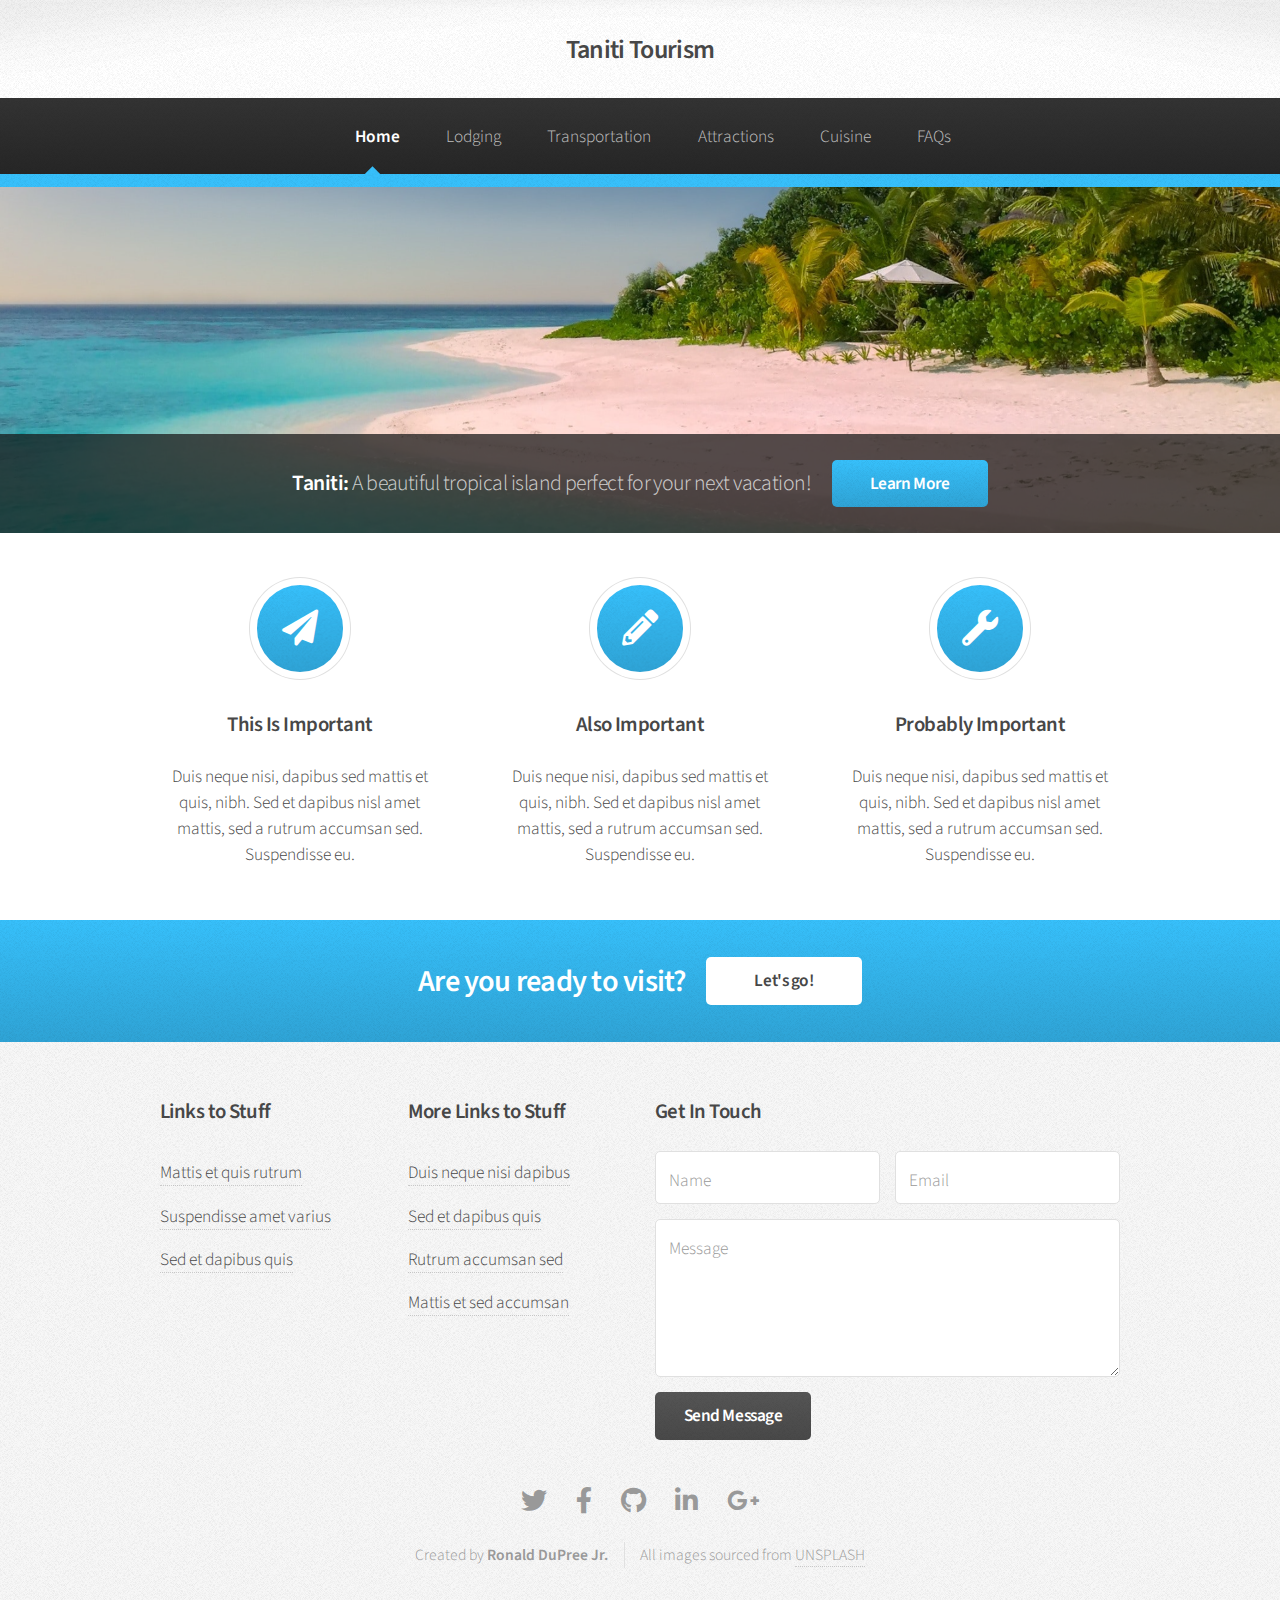
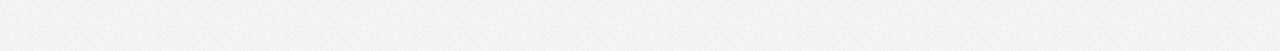
<file: index.html>
<!DOCTYPE HTML>
<html>
	<head>
		<title>Taniti Tourism</title>
		<meta charset="utf-8" />
		<meta name="viewport" content="width=device-width, initial-scale=1, user-scalable=no" />
		<link rel="stylesheet" href="assets/css/main.css" />
	</head>
	<body class="is-preload">
		<div id="page-wrapper">


				<div id="header">


						<h1><a href="index.html" id="logo">Taniti Tourism</a></h1>


						<nav id="nav">
							<ul>
								<li class="current"><a href="index.html">Home</a></li>
								<li><a href="lodging.html">Lodging</a></li>
								<li><a href="transportation.html">Transportation</a></li>
								<li><a href="attractions.html">Attractions</a></li>
								<li><a href="cuisine.html">Cuisine</a></li>
								<li><a href="faq.html">FAQs</a></li>
							</ul>
						</nav>

				</div>


				<section id="banner">
					<header>
						<h2>Taniti: <em>A beautiful tropical island perfect for your next vacation!</em></h2>
						<a href="#" class="button">Learn More</a>
					</header>
				</section>


				<section class="wrapper style1">
					<div class="container">
						<div class="row gtr-200">
							<section class="col-4 col-12-narrower">
								<div class="box highlight">
									<i class="icon solid major fa-paper-plane"></i>
									<h3>This Is Important</h3>
									<p>Duis neque nisi, dapibus sed mattis et quis, nibh. Sed et dapibus nisl amet mattis, sed a rutrum accumsan sed. Suspendisse eu.</p>
								</div>
							</section>
							<section class="col-4 col-12-narrower">
								<div class="box highlight">
									<i class="icon solid major fa-pencil-alt"></i>
									<h3>Also Important</h3>
									<p>Duis neque nisi, dapibus sed mattis et quis, nibh. Sed et dapibus nisl amet mattis, sed a rutrum accumsan sed. Suspendisse eu.</p>
								</div>
							</section>
							<section class="col-4 col-12-narrower">
								<div class="box highlight">
									<i class="icon solid major fa-wrench"></i>
									<h3>Probably Important</h3>
									<p>Duis neque nisi, dapibus sed mattis et quis, nibh. Sed et dapibus nisl amet mattis, sed a rutrum accumsan sed. Suspendisse eu.</p>
								</div>
							</section>
						</div>
					</div>
				</section>

			<!-- Gigantic Heading -->
				<!-- <section class="wrapper style2">
					<div class="container">
						<header class="major">
							<h2>Exclusive Discounts</h2>
							<p>Sign up for the newsletter below!</p>
						</header>
					</div>
				</section> -->

			


				<section id="cta" class="wrapper style3">
					<div class="container">
						<header>
							<h2>Are you ready to visit?</h2>
							<a href="#" class="button">Let's go!</a>
						</header>
					</div>
				</section>


				<div id="footer">
					<div class="container">
						<div class="row">
							<section class="col-3 col-6-narrower col-12-mobilep">
								<h3>Links to Stuff</h3>
								<ul class="links">
									<li><a href="#">Mattis et quis rutrum</a></li>
									<li><a href="#">Suspendisse amet varius</a></li>
									<li><a href="#">Sed et dapibus quis</a></li>

								</ul>
							</section>
							<section class="col-3 col-6-narrower col-12-mobilep">
								<h3>More Links to Stuff</h3>
								<ul class="links">
									<li><a href="#">Duis neque nisi dapibus</a></li>
									<li><a href="#">Sed et dapibus quis</a></li>
									<li><a href="#">Rutrum accumsan sed</a></li>
									<li><a href="#">Mattis et sed accumsan</a></li>
								</ul>
							</section>
							<section class="col-6 col-12-narrower">
								<h3>Get In Touch</h3>
								<form>
									<div class="row gtr-50">
										<div class="col-6 col-12-mobilep">
											<input type="text" name="name" id="name" placeholder="Name" />
										</div>
										<div class="col-6 col-12-mobilep">
											<input type="email" name="email" id="email" placeholder="Email" />
										</div>
										<div class="col-12">
											<textarea name="message" id="message" placeholder="Message" rows="5"></textarea>
										</div>
										<div class="col-12">
											<ul class="actions">
												<li><input type="submit" class="button alt" value="Send Message" /></li>
											</ul>
										</div>
									</div>
								</form>
							</section>
						</div>
					</div>


						<ul class="icons">
							<li><a href="#" class="icon brands fa-twitter"><span class="label">Twitter</span></a></li>
							<li><a href="#" class="icon brands fa-facebook-f"><span class="label">Facebook</span></a></li>
							<li><a href="#" class="icon brands fa-github"><span class="label">GitHub</span></a></li>
							<li><a href="#" class="icon brands fa-linkedin-in"><span class="label">LinkedIn</span></a></li>
							<li><a href="#" class="icon brands fa-google-plus-g"><span class="label">Google+</span></a></li>
						</ul>
						<div class="copyright">
							<ul class="menu">
								<li>Created by <b>Ronald DuPree Jr.</b></li><li>All images sourced from <a href="https://unsplash.com/">UNSPLASH</a></li>
							</ul>
						</div>
				</div>

		</div>


			<script src="assets/js/jquery.min.js"></script>
			<script src="assets/js/jquery.dropotron.min.js"></script>
			<script src="assets/js/browser.min.js"></script>
			<script src="assets/js/breakpoints.min.js"></script>
			<script src="assets/js/util.js"></script>
			<script src="assets/js/main.js"></script>

	</body>
</html>
</file>
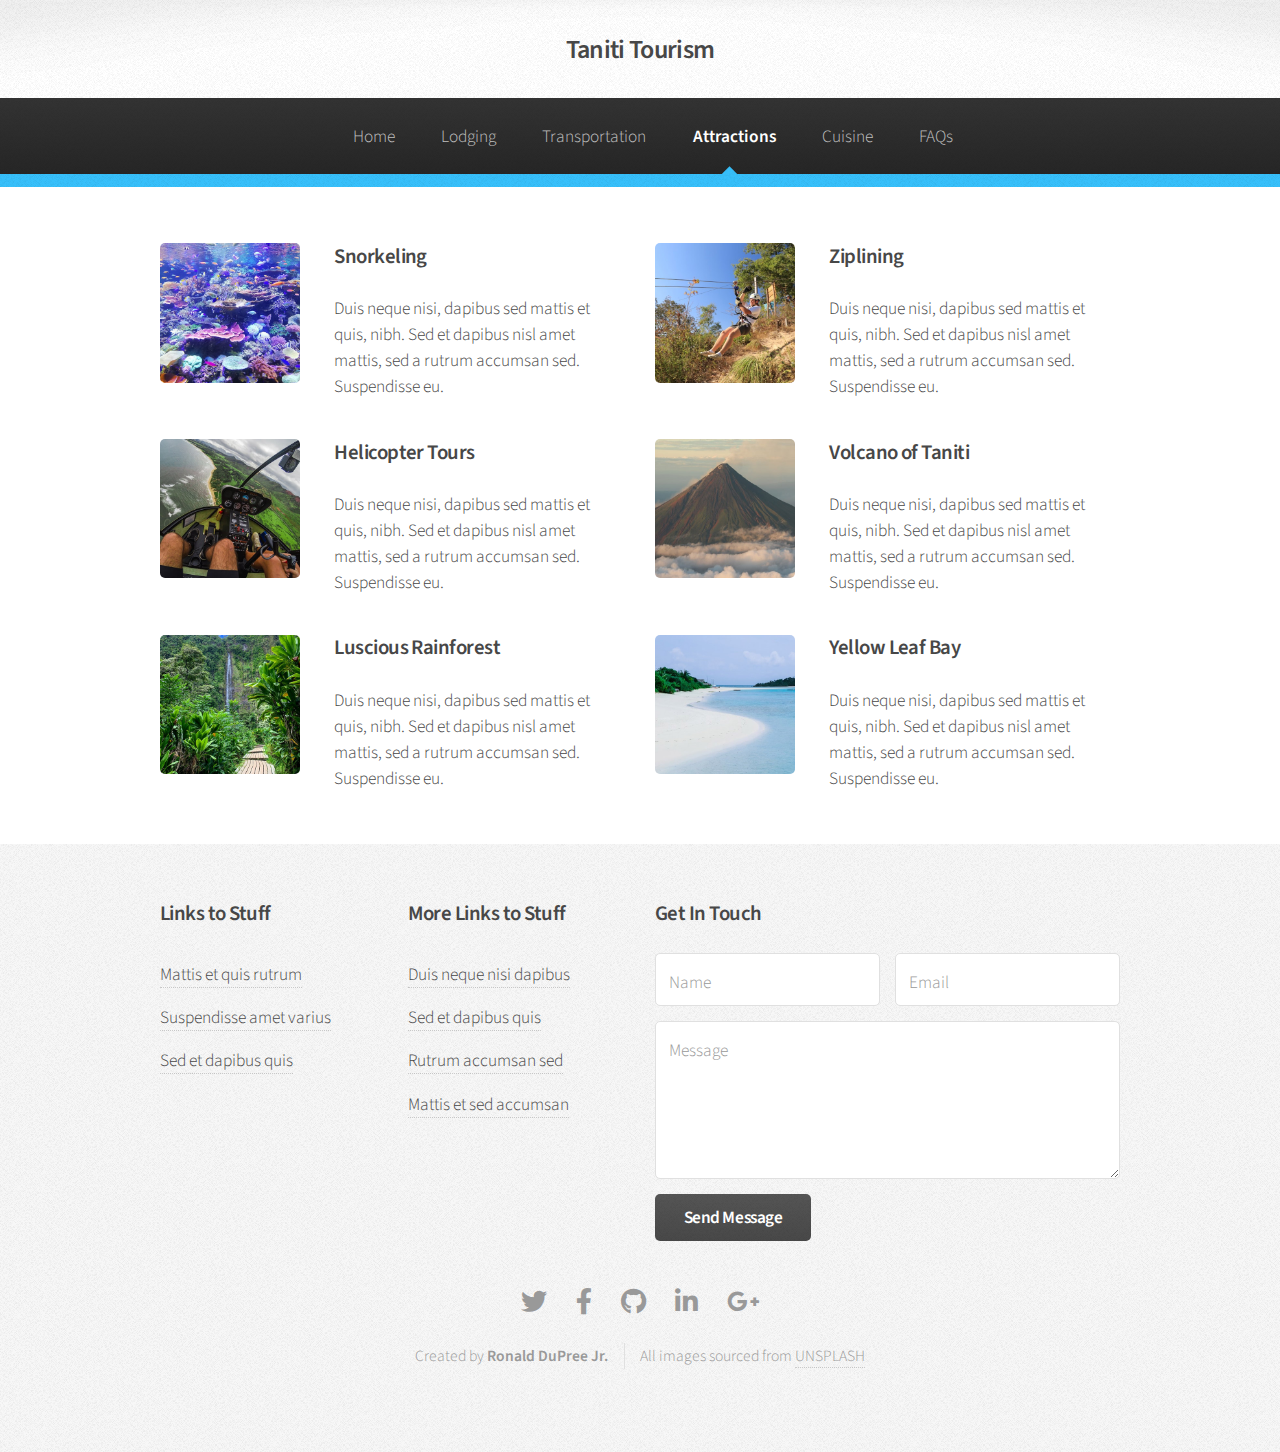
<file: attractions.html>
<!DOCTYPE HTML>
<html>
	<head>
		<title>Taniti Tourism</title>
		<meta charset="utf-8" />
		<meta name="viewport" content="width=device-width, initial-scale=1, user-scalable=no" />
		<link rel="stylesheet" href="assets/css/main.css" />
	</head>
	<body class="is-preload">
		<div id="page-wrapper">


				<div id="header">

					<h1><a href="index.html" id="logo">Taniti Tourism</a></h1>


						<nav id="nav">
							<ul>
								<li><a href="index.html">Home</a></li>
								<li><a href="lodging.html">Lodging</a></li>
								<li><a href="transportation.html">Transportation</a></li>
								<li class="current"><a href="attractions.html">Attractions</a></li>
								<li><a href="cuisine.html">Cuisine</a></li>
								<li><a href="faq.html">FAQs</a></li>
							</ul>
						</nav>

				</div>

				<section class="wrapper style1">
					<div class="container">
						<div id="content">


									<div class="row">
										<section class="col-6 col-12-narrower">
											<div class="box post">
												<a href="#" class="image left"><img src="images/snorkel.jpg" alt="" /></a>
												<div class="inner">
													<h3>Snorkeling</h3>
													<p>Duis neque nisi, dapibus sed mattis et quis, nibh. Sed et dapibus nisl amet mattis, sed a rutrum accumsan sed. Suspendisse eu.</p>
												</div>
											</div>
										</section>
										<section class="col-6 col-12-narrower">
											<div class="box post">
												<a href="#" class="image left"><img src="images/zipline.jpg" alt="" /></a>
												<div class="inner">
													<h3>Ziplining</h3>
													<p>Duis neque nisi, dapibus sed mattis et quis, nibh. Sed et dapibus nisl amet mattis, sed a rutrum accumsan sed. Suspendisse eu.</p>
												</div>
											</div>
										</section>
									</div>
									<div class="row">
										<section class="col-6 col-12-narrower">
											<div class="box post">
												<a href="#" class="image left"><img src="images/heli.jpg" alt="" /></a>
												<div class="inner">
													<h3>Helicopter Tours</h3>
													<p>Duis neque nisi, dapibus sed mattis et quis, nibh. Sed et dapibus nisl amet mattis, sed a rutrum accumsan sed. Suspendisse eu.</p>
												</div>
											</div>
										</section>
										<section class="col-6 col-12-narrower">
											<div class="box post">
												<a href="#" class="image left"><img src="images/volcano.jpg" alt="" /></a>
												<div class="inner">
													<h3>Volcano of Taniti</h3>
													<p>Duis neque nisi, dapibus sed mattis et quis, nibh. Sed et dapibus nisl amet mattis, sed a rutrum accumsan sed. Suspendisse eu.</p>
												</div>
											</div>
										</section>
									</div>
									<div class="row">
										<section class="col-6 col-12-narrower">
											<div class="box post">
												<a href="#" class="image left"><img src="images/rainforest.jpg" alt="" /></a>
												<div class="inner">
													<h3>Luscious Rainforest</h3>
													<p>Duis neque nisi, dapibus sed mattis et quis, nibh. Sed et dapibus nisl amet mattis, sed a rutrum accumsan sed. Suspendisse eu.</p>
												</div>
											</div>
										</section>
										<section class="col-6 col-12-narrower">
											<div class="box post">
												<a href="#" class="image left"><img src="images/beach.jpg" alt="" /></a>
												<div class="inner">
													<h3>Yellow Leaf Bay</h3>
													<p>Duis neque nisi, dapibus sed mattis et quis, nibh. Sed et dapibus nisl amet mattis, sed a rutrum accumsan sed. Suspendisse eu.</p>
												</div>
											</div>
										</section>
								</div>
							</section>






						</div>
					</div>
				</section>
				<div id="footer">
					<div class="container">
						<div class="row">
							<section class="col-3 col-6-narrower col-12-mobilep">
								<h3>Links to Stuff</h3>
								<ul class="links">
									<li><a href="#">Mattis et quis rutrum</a></li>
									<li><a href="#">Suspendisse amet varius</a></li>
									<li><a href="#">Sed et dapibus quis</a></li>

								</ul>
							</section>
							<section class="col-3 col-6-narrower col-12-mobilep">
								<h3>More Links to Stuff</h3>
								<ul class="links">
									<li><a href="#">Duis neque nisi dapibus</a></li>
									<li><a href="#">Sed et dapibus quis</a></li>
									<li><a href="#">Rutrum accumsan sed</a></li>
									<li><a href="#">Mattis et sed accumsan</a></li>
								</ul>
							</section>
							<section class="col-6 col-12-narrower">
								<h3>Get In Touch</h3>
								<form>
									<div class="row gtr-50">
										<div class="col-6 col-12-mobilep">
											<input type="text" name="name" id="name" placeholder="Name" />
										</div>
										<div class="col-6 col-12-mobilep">
											<input type="email" name="email" id="email" placeholder="Email" />
										</div>
										<div class="col-12">
											<textarea name="message" id="message" placeholder="Message" rows="5"></textarea>
										</div>
										<div class="col-12">
											<ul class="actions">
												<li><input type="submit" class="button alt" value="Send Message" /></li>
											</ul>
										</div>
									</div>
								</form>
							</section>
						</div>
					</div>
						<ul class="icons">
							<li><a href="#" class="icon brands fa-twitter"><span class="label">Twitter</span></a></li>
							<li><a href="#" class="icon brands fa-facebook-f"><span class="label">Facebook</span></a></li>
							<li><a href="#" class="icon brands fa-github"><span class="label">GitHub</span></a></li>
							<li><a href="#" class="icon brands fa-linkedin-in"><span class="label">LinkedIn</span></a></li>
							<li><a href="#" class="icon brands fa-google-plus-g"><span class="label">Google+</span></a></li>
						</ul>
						<div class="copyright">
							<ul class="menu">
								<li>Created by <b>Ronald DuPree Jr.</b></li><li>All images sourced from <a href="https://unsplash.com/">UNSPLASH</a></li>
							</ul>
						</div>
				</div>

		</div>
			<script src="assets/js/jquery.min.js"></script>
			<script src="assets/js/jquery.dropotron.min.js"></script>
			<script src="assets/js/browser.min.js"></script>
			<script src="assets/js/breakpoints.min.js"></script>
			<script src="assets/js/util.js"></script>
			<script src="assets/js/main.js"></script>

	</body>
</html>
</file>
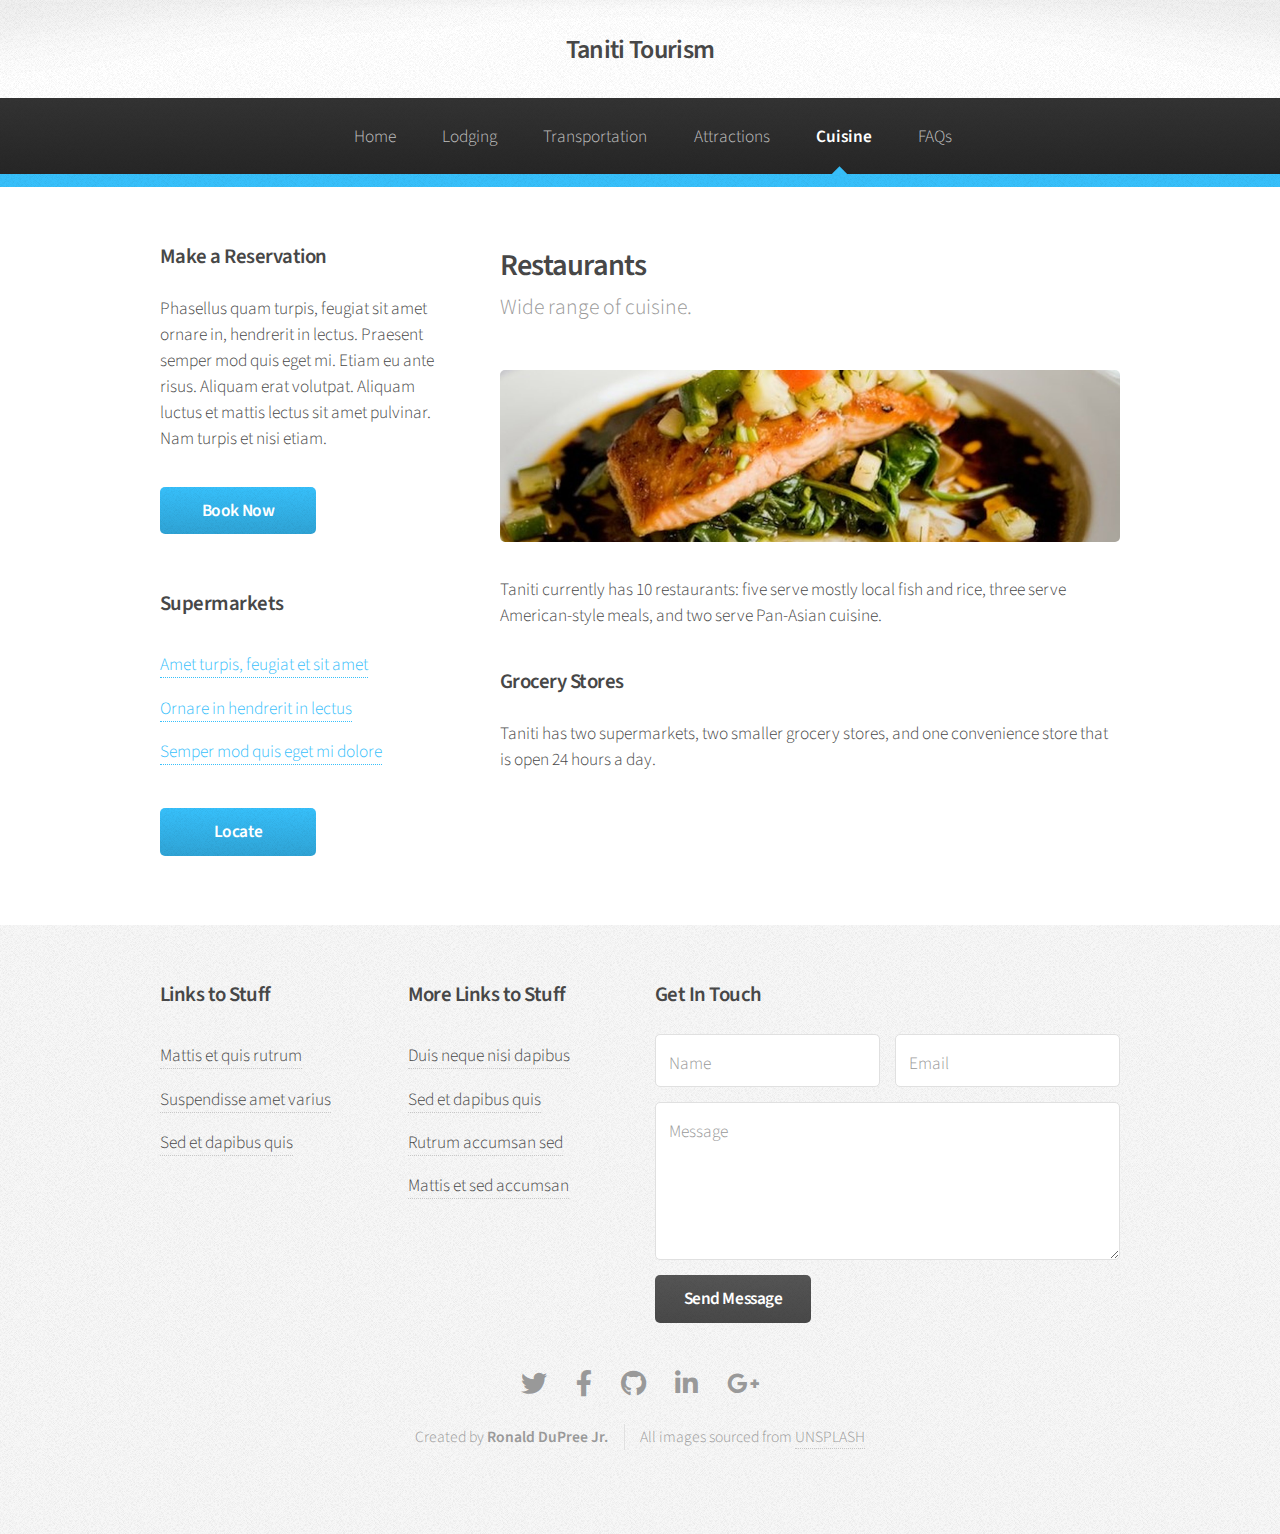
<file: cuisine.html>
<!DOCTYPE HTML>
<html>
	<head>
		<title>Taniti Tourism</title>
		<meta charset="utf-8" />
		<meta name="viewport" content="width=device-width, initial-scale=1, user-scalable=no" />
		<link rel="stylesheet" href="assets/css/main.css" />
	</head>
	<body class="is-preload">
		<div id="page-wrapper">

				<div id="header">

					<h1><a href="index.html" id="logo">Taniti Tourism</a></h1>

					<nav id="nav">
						<ul>
							<li><a href="index.html">Home</a></li>
							<li><a href="lodging.html">Lodging</a></li>
							<li><a href="transportation.html">Transportation</a></li>
							<li><a href="attractions.html">Attractions</a></li>
							<li class="current"><a href="cuisine.html">Cuisine</a></li>
							<li><a href="faq.html">FAQs</a></li>
						</ul>
					</nav>

				</div>

				<section class="wrapper style1">
					<div class="container">
						<div class="row gtr-200">
							<div class="col-4 col-12-narrower">
								<div id="sidebar">

										<section>
											<h3>Make a Reservation</h3>
											<p>Phasellus quam turpis, feugiat sit amet ornare in, hendrerit in lectus.
											Praesent semper mod quis eget mi. Etiam eu ante risus. Aliquam erat volutpat.
											Aliquam luctus et mattis lectus sit amet pulvinar. Nam turpis et nisi etiam.</p>
											<footer>
												<a href="#" class="button">Book Now</a>
											</footer>
										</section>

										<section>
											<h3>Supermarkets</h3>
											<ul class="links">
												<li><a href="#">Amet turpis, feugiat et sit amet</a></li>
												<li><a href="#">Ornare in hendrerit in lectus</a></li>
												<li><a href="#">Semper mod quis eget mi dolore</a></li>
											</ul>
											<footer>
												<a href="#" class="button">Locate</a>
											</footer>
										</section>

								</div>
							</div>
							<div class="col-8  col-12-narrower imp-narrower">
								<div id="content">

										<article>
											<header>
												<h2>Restaurants</h2>
												<p>Wide range of cuisine.</p>
											</header>
											
											<span class="image featured"><img src="images/banner2.jpg" alt="" /></span>

											<p>Taniti currently has 10 restaurants: five serve mostly local fish and rice, three serve American-style meals, and two serve Pan-Asian cuisine.</p>

											<h3>Grocery Stores</h3>
											<p>Taniti has two supermarkets, two smaller grocery stores, and one convenience store that is open 24 hours a day.</p>
										</article>

								</div>
							</div>
						</div>
					</div>
				</section>

				<div id="footer">
					<div class="container">
						<div class="row">
							<section class="col-3 col-6-narrower col-12-mobilep">
								<h3>Links to Stuff</h3>
								<ul class="links">
									<li><a href="#">Mattis et quis rutrum</a></li>
									<li><a href="#">Suspendisse amet varius</a></li>
									<li><a href="#">Sed et dapibus quis</a></li>

								</ul>
							</section>
							<section class="col-3 col-6-narrower col-12-mobilep">
								<h3>More Links to Stuff</h3>
								<ul class="links">
									<li><a href="#">Duis neque nisi dapibus</a></li>
									<li><a href="#">Sed et dapibus quis</a></li>
									<li><a href="#">Rutrum accumsan sed</a></li>
									<li><a href="#">Mattis et sed accumsan</a></li>
								</ul>
							</section>
							<section class="col-6 col-12-narrower">
								<h3>Get In Touch</h3>
								<form>
									<div class="row gtr-50">
										<div class="col-6 col-12-mobilep">
											<input type="text" name="name" id="name" placeholder="Name" />
										</div>
										<div class="col-6 col-12-mobilep">
											<input type="email" name="email" id="email" placeholder="Email" />
										</div>
										<div class="col-12">
											<textarea name="message" id="message" placeholder="Message" rows="5"></textarea>
										</div>
										<div class="col-12">
											<ul class="actions">
												<li><input type="submit" class="button alt" value="Send Message" /></li>
											</ul>
										</div>
									</div>
								</form>
							</section>
						</div>
					</div>

						<ul class="icons">
							<li><a href="#" class="icon brands fa-twitter"><span class="label">Twitter</span></a></li>
							<li><a href="#" class="icon brands fa-facebook-f"><span class="label">Facebook</span></a></li>
							<li><a href="#" class="icon brands fa-github"><span class="label">GitHub</span></a></li>
							<li><a href="#" class="icon brands fa-linkedin-in"><span class="label">LinkedIn</span></a></li>
							<li><a href="#" class="icon brands fa-google-plus-g"><span class="label">Google+</span></a></li>
						</ul>

					<div class="copyright">
						<ul class="menu">
							<li>Created by <b>Ronald DuPree Jr.</b></li><li>All images sourced from <a href="https://unsplash.com/">UNSPLASH</a></li>
						</ul>
					</div>

				</div>

		</div>
			<script src="assets/js/jquery.min.js"></script>
			<script src="assets/js/jquery.dropotron.min.js"></script>
			<script src="assets/js/browser.min.js"></script>
			<script src="assets/js/breakpoints.min.js"></script>
			<script src="assets/js/util.js"></script>
			<script src="assets/js/main.js"></script>

	</body>
</html>
</file>
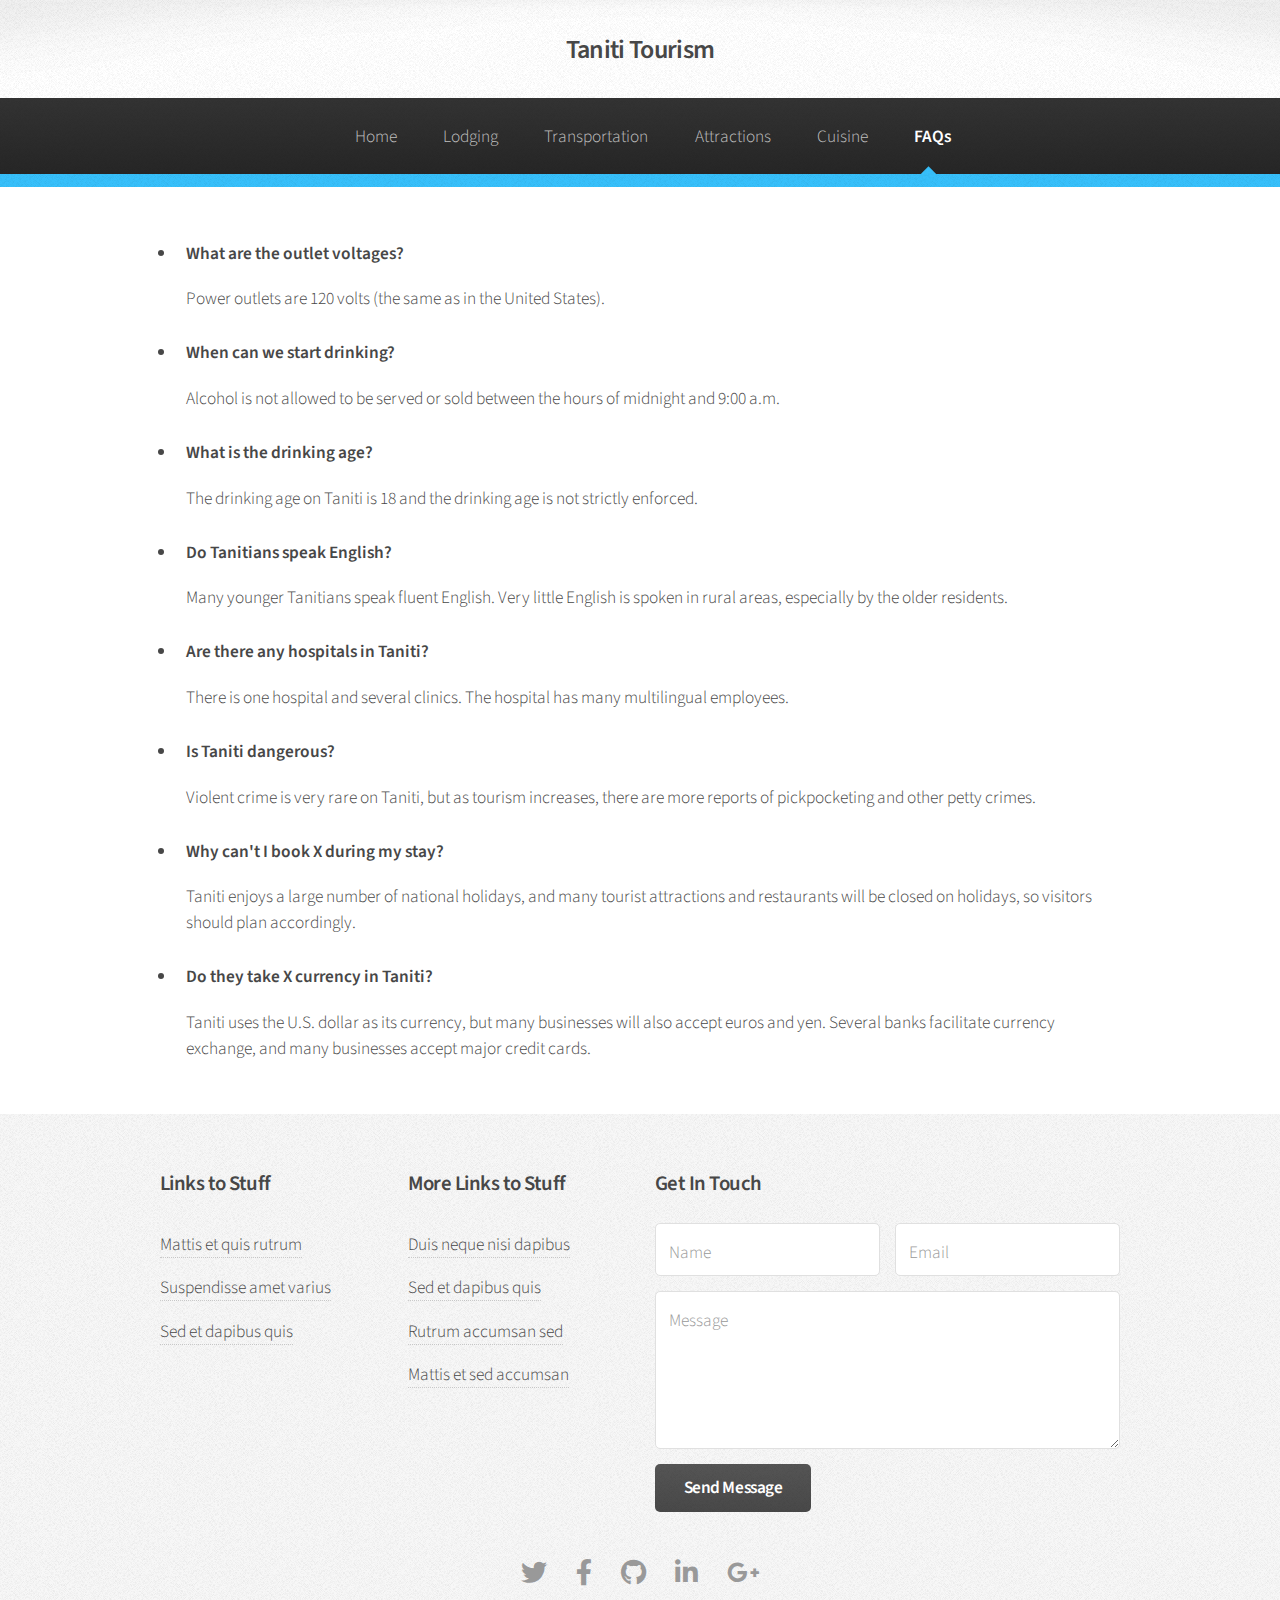
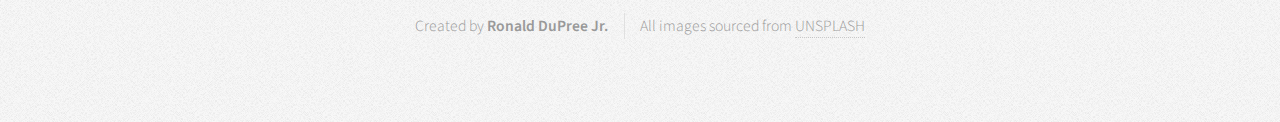
<file: faq.html>
<!DOCTYPE HTML>
<html>
	<head>
		<title>Taniti Tourism</title>
		<meta charset="utf-8" />
		<meta name="viewport" content="width=device-width, initial-scale=1, user-scalable=no" />
		<link rel="stylesheet" href="assets/css/main.css" />
	</head>
	<body class="is-preload">
		<div id="page-wrapper">

				<div id="header">

					<h1><a href="index.html" id="logo">Taniti Tourism</a></h1>

						<nav id="nav">
							<ul>
								<li><a href="index.html">Home</a></li>
								<li><a href="lodging.html">Lodging</a></li>
								<li><a href="transportation.html">Transportation</a></li>
								<li><a href="attractions.html">Attractions</a></li>
								<li><a href="cuisine.html">Cuisine</a></li>
								<li class="current"><a href="faq.html">FAQs</a></li>
							</ul>
						</nav>

				</div>

				<section class="wrapper style1">
					<div class="container">
						<div id="content">
					<ul>
						<li>
							<h1>What are the outlet voltages?</h1>
							Power outlets are 120 volts (the same as in the United States).
						</li>
						<br>
						<li>
							<h1>When can we start drinking?</h1>
							Alcohol is not allowed to be served or sold between the hours of midnight and 9:00 a.m.
						</li>
						<br>
						<li>
							<h1>What is the drinking age?</h1>
							The drinking age on Taniti is 18 and the drinking age is not strictly enforced.
						</li>
						<br>
						<li>
							<h1>Do Tanitians speak English?</h1>
							Many younger Tanitians speak fluent English. Very little English is spoken in rural areas, especially by the older residents.
						</li>
						<br>
						<li>
							<h1>Are there any hospitals in Taniti?</h1>
							There is one hospital and several clinics. The hospital has many multilingual employees.
						</li>
						<br>
						<li>
							<h1>Is Taniti dangerous?</h1>
							Violent crime is very rare on Taniti, but as tourism increases, there are more reports of pickpocketing and other petty crimes.
						</li>
						<br>
						<li>
							<h1>Why can't I book X during my stay?</h1>
							Taniti enjoys a large number of national holidays, and many tourist attractions and restaurants will be closed on holidays, so visitors should plan accordingly.
						</li>
						<br>
						<li>
							<h1>Do they take X currency in Taniti?</h1>
							Taniti uses the U.S. dollar as its currency, but many businesses will also accept euros and yen. Several banks facilitate currency exchange, and many businesses accept major credit cards.
						</li>
						
					</ul>

						</div>
					</div>
				</section>

				<div id="footer">
					<div class="container">
						<div class="row">
							<section class="col-3 col-6-narrower col-12-mobilep">
								<h3>Links to Stuff</h3>
								<ul class="links">
									<li><a href="#">Mattis et quis rutrum</a></li>
									<li><a href="#">Suspendisse amet varius</a></li>
									<li><a href="#">Sed et dapibus quis</a></li>

								</ul>
							</section>
							<section class="col-3 col-6-narrower col-12-mobilep">
								<h3>More Links to Stuff</h3>
								<ul class="links">
									<li><a href="#">Duis neque nisi dapibus</a></li>
									<li><a href="#">Sed et dapibus quis</a></li>
									<li><a href="#">Rutrum accumsan sed</a></li>
									<li><a href="#">Mattis et sed accumsan</a></li>
								</ul>
							</section>
							<section class="col-6 col-12-narrower">
								<h3>Get In Touch</h3>
								<form>
									<div class="row gtr-50">
										<div class="col-6 col-12-mobilep">
											<input type="text" name="name" id="name" placeholder="Name" />
										</div>
										<div class="col-6 col-12-mobilep">
											<input type="email" name="email" id="email" placeholder="Email" />
										</div>
										<div class="col-12">
											<textarea name="message" id="message" placeholder="Message" rows="5"></textarea>
										</div>
										<div class="col-12">
											<ul class="actions">
												<li><input type="submit" class="button alt" value="Send Message" /></li>
											</ul>
										</div>
									</div>
								</form>
							</section>
						</div>
					</div>
						<ul class="icons">
							<li><a href="#" class="icon brands fa-twitter"><span class="label">Twitter</span></a></li>
							<li><a href="#" class="icon brands fa-facebook-f"><span class="label">Facebook</span></a></li>
							<li><a href="#" class="icon brands fa-github"><span class="label">GitHub</span></a></li>
							<li><a href="#" class="icon brands fa-linkedin-in"><span class="label">LinkedIn</span></a></li>
							<li><a href="#" class="icon brands fa-google-plus-g"><span class="label">Google+</span></a></li>
						</ul>
						<div class="copyright">
							<ul class="menu">
								<li>Created by <b>Ronald DuPree Jr.</b></li><li>All images sourced from <a href="https://unsplash.com/">UNSPLASH</a></li>
							</ul>
						</div>
				</div>
		</div>

			<script src="assets/js/jquery.min.js"></script>
			<script src="assets/js/jquery.dropotron.min.js"></script>
			<script src="assets/js/browser.min.js"></script>
			<script src="assets/js/breakpoints.min.js"></script>
			<script src="assets/js/util.js"></script>
			<script src="assets/js/main.js"></script>

	</body>
</html>
</file>
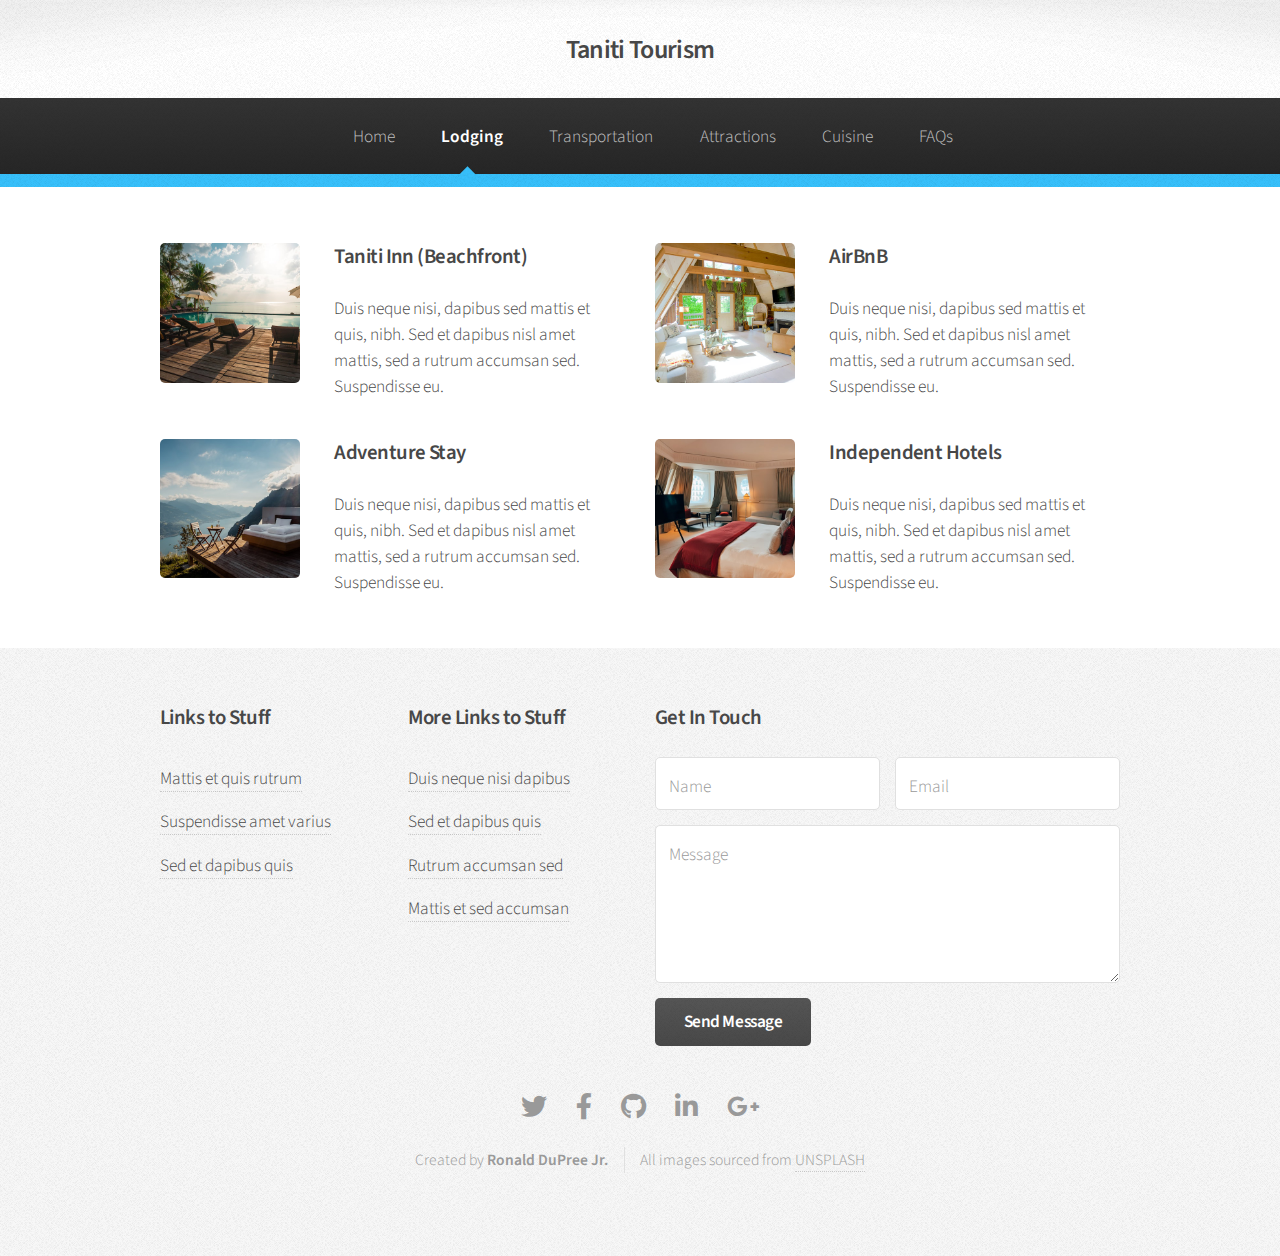
<file: lodging.html>
<!DOCTYPE HTML>
<html>
	<head>
		<title>Taniti Tourism</title>
		<meta charset="utf-8" />
		<meta name="viewport" content="width=device-width, initial-scale=1, user-scalable=no" />
		<link rel="stylesheet" href="assets/css/main.css" />
	</head>
	<body class="is-preload">
		<div id="page-wrapper">


				<div id="header">

					<h1><a href="index.html" id="logo">Taniti Tourism</a></h1>


						<nav id="nav">
							<ul>
								<li><a href="index.html">Home</a></li>
								<li class="current"><a href="lodging.html">Lodging</a></li>
								<li><a href="transportation.html">Transportation</a></li>
								<li><a href="attractions.html">Attractions</a></li>
								<li><a href="cuisine.html">Cuisine</a></li>
								<li><a href="faq.html">FAQs</a></li>
							</ul>
						</nav>

				</div>

				<section class="wrapper style1">
					<div class="container">
						<div id="content">


									<div class="row">
										<section class="col-6 col-12-narrower">
											<div class="box post">
												<a href="#" class="image left"><img src="images/pic01.jpg" alt="" /></a>
												<div class="inner">
													<h3>Taniti Inn (Beachfront)</h3>
													<p>Duis neque nisi, dapibus sed mattis et quis, nibh. Sed et dapibus nisl amet mattis, sed a rutrum accumsan sed. Suspendisse eu.</p>
												</div>
											</div>
										</section>
										<section class="col-6 col-12-narrower">
											<div class="box post">
												<a href="#" class="image left"><img src="images/pic02.jpg" alt="" /></a>
												<div class="inner">
													<h3>AirBnB</h3>
													<p>Duis neque nisi, dapibus sed mattis et quis, nibh. Sed et dapibus nisl amet mattis, sed a rutrum accumsan sed. Suspendisse eu.</p>
												</div>
											</div>
										</section>
									</div>
									<div class="row">
										<section class="col-6 col-12-narrower">
											<div class="box post">
												<a href="#" class="image left"><img src="images/pic03.jpg" alt="" /></a>
												<div class="inner">
													<h3>Adventure Stay</h3>
													<p>Duis neque nisi, dapibus sed mattis et quis, nibh. Sed et dapibus nisl amet mattis, sed a rutrum accumsan sed. Suspendisse eu.</p>
												</div>
											</div>
										</section>
										<section class="col-6 col-12-narrower">
											<div class="box post">
												<a href="#" class="image left"><img src="images/pic04.jpg" alt="" /></a>
												<div class="inner">
													<h3>Independent Hotels</h3>
													<p>Duis neque nisi, dapibus sed mattis et quis, nibh. Sed et dapibus nisl amet mattis, sed a rutrum accumsan sed. Suspendisse eu.</p>
												</div>
											</div>
										</section>
									</div>
								</div>
							</section>






						</div>
					</div>
				</section>
				<div id="footer">
					<div class="container">
						<div class="row">
							<section class="col-3 col-6-narrower col-12-mobilep">
								<h3>Links to Stuff</h3>
								<ul class="links">
									<li><a href="#">Mattis et quis rutrum</a></li>
									<li><a href="#">Suspendisse amet varius</a></li>
									<li><a href="#">Sed et dapibus quis</a></li>

								</ul>
							</section>
							<section class="col-3 col-6-narrower col-12-mobilep">
								<h3>More Links to Stuff</h3>
								<ul class="links">
									<li><a href="#">Duis neque nisi dapibus</a></li>
									<li><a href="#">Sed et dapibus quis</a></li>
									<li><a href="#">Rutrum accumsan sed</a></li>
									<li><a href="#">Mattis et sed accumsan</a></li>
								</ul>
							</section>
							<section class="col-6 col-12-narrower">
								<h3>Get In Touch</h3>
								<form>
									<div class="row gtr-50">
										<div class="col-6 col-12-mobilep">
											<input type="text" name="name" id="name" placeholder="Name" />
										</div>
										<div class="col-6 col-12-mobilep">
											<input type="email" name="email" id="email" placeholder="Email" />
										</div>
										<div class="col-12">
											<textarea name="message" id="message" placeholder="Message" rows="5"></textarea>
										</div>
										<div class="col-12">
											<ul class="actions">
												<li><input type="submit" class="button alt" value="Send Message" /></li>
											</ul>
										</div>
									</div>
								</form>
							</section>
						</div>
					</div>
						<ul class="icons">
							<li><a href="#" class="icon brands fa-twitter"><span class="label">Twitter</span></a></li>
							<li><a href="#" class="icon brands fa-facebook-f"><span class="label">Facebook</span></a></li>
							<li><a href="#" class="icon brands fa-github"><span class="label">GitHub</span></a></li>
							<li><a href="#" class="icon brands fa-linkedin-in"><span class="label">LinkedIn</span></a></li>
							<li><a href="#" class="icon brands fa-google-plus-g"><span class="label">Google+</span></a></li>
						</ul>
						<div class="copyright">
							<ul class="menu">
								<li>Created by <b>Ronald DuPree Jr.</b></li><li>All images sourced from <a href="https://unsplash.com/">UNSPLASH</a></li>
							</ul>
						</div>
				</div>

		</div>
			<script src="assets/js/jquery.min.js"></script>
			<script src="assets/js/jquery.dropotron.min.js"></script>
			<script src="assets/js/browser.min.js"></script>
			<script src="assets/js/breakpoints.min.js"></script>
			<script src="assets/js/util.js"></script>
			<script src="assets/js/main.js"></script>

	</body>
</html>
</file>
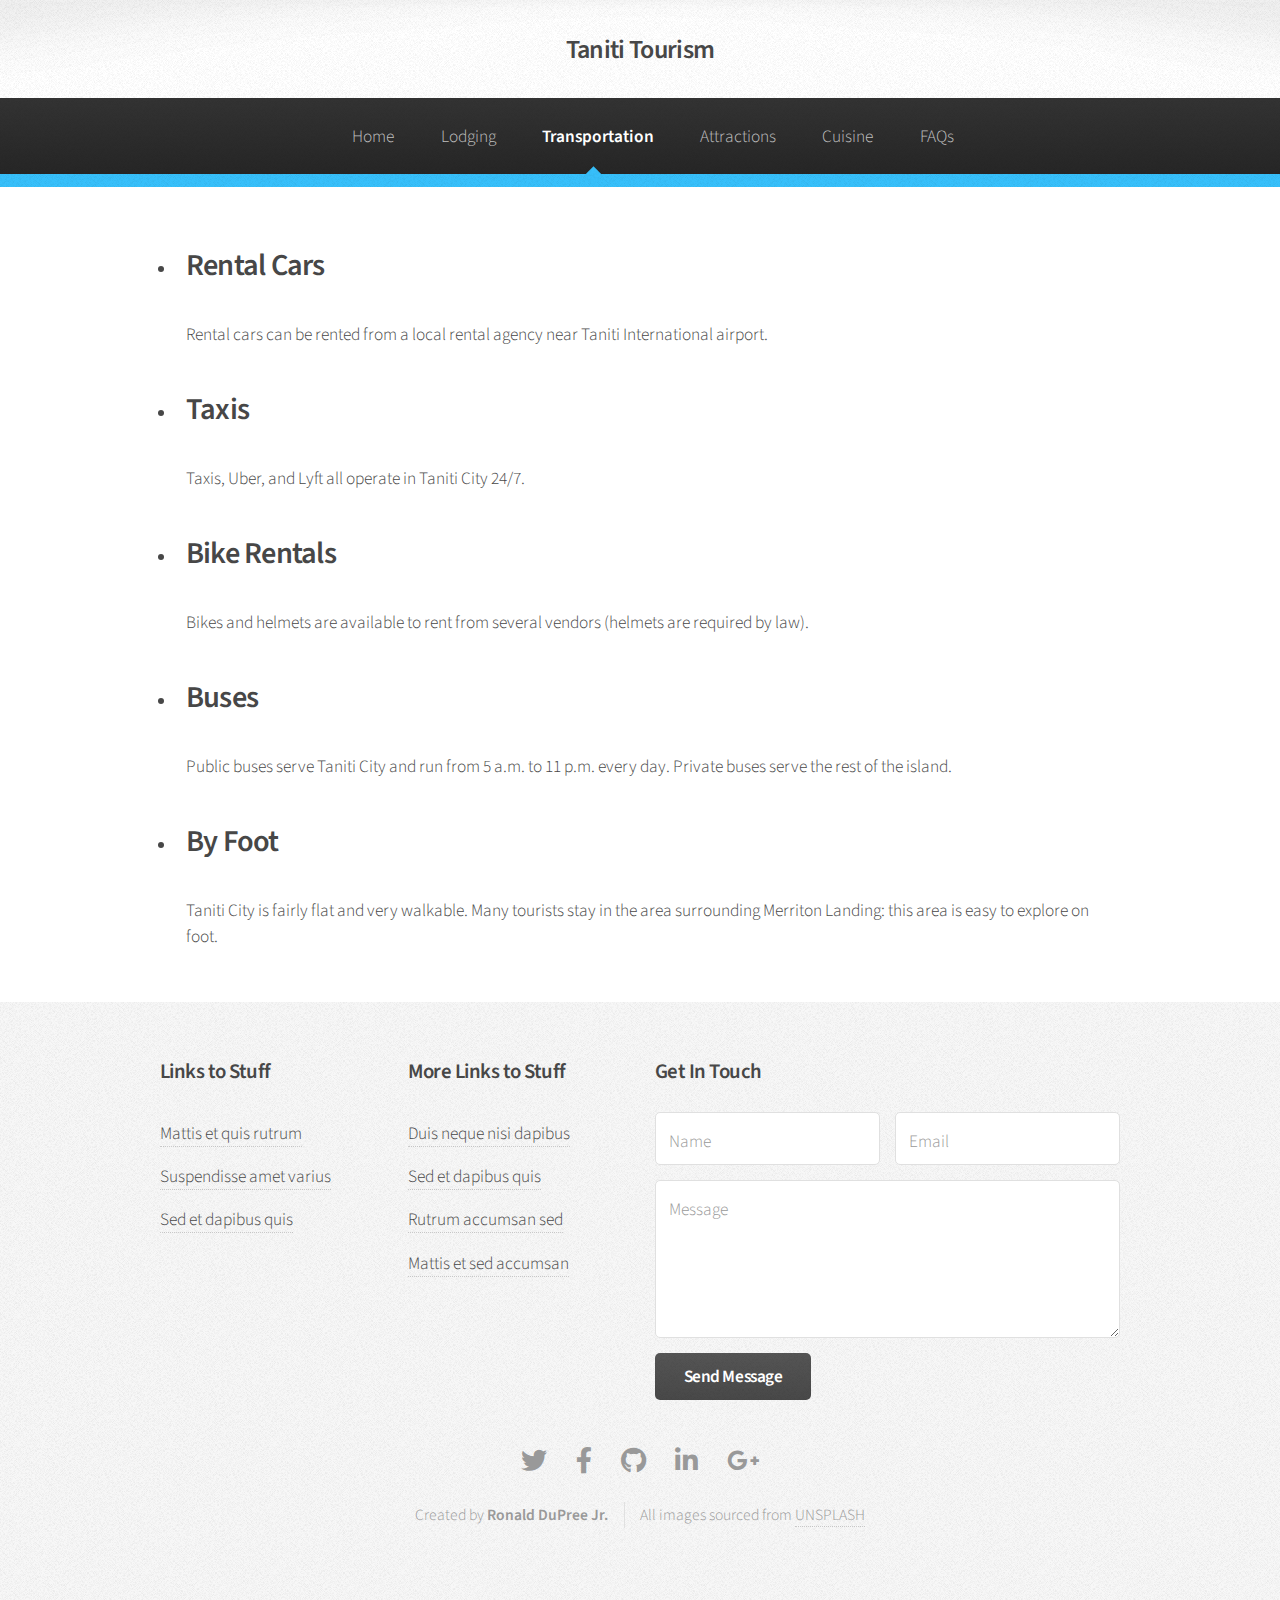
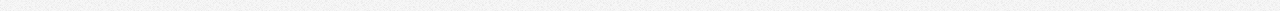
<file: transportation.html>
<!DOCTYPE HTML>
<html>
	<head>
		<title>Taniti Tourism</title>
		<meta charset="utf-8" />
		<meta name="viewport" content="width=device-width, initial-scale=1, user-scalable=no" />
		<link rel="stylesheet" href="assets/css/main.css" />
	</head>
	<body class="is-preload">
		<div id="page-wrapper">

				<div id="header">

					<h1><a href="index.html" id="logo">Taniti Tourism</a></h1>

						<nav id="nav">
							<ul>
								<li><a href="index.html">Home</a></li>
								<li><a href="lodging.html">Lodging</a></li>
								<li class="current"><a href="transportation.html">Transportation</a></li>
								<li><a href="attractions.html">Attractions</a></li>
								<li><a href="cuisine.html">Cuisine</a></li>
								<li><a href="faq.html">FAQs</a></li>
							</ul>
						</nav>

				</div>

				<section class="wrapper style1">
					<div class="container">
						<div id="content">
					<ul>
						<li>
						<section class="rental-cars">
							<h2>Rental Cars</h2>
							<p>
							Rental cars can be rented from a local rental agency near Taniti
							International airport.
							</p>
						</section>
					</li>
						<li>
						<section class="taxis">
							<h2>Taxis</h2>
							<p>Taxis, Uber, and Lyft all operate in Taniti City 24/7.</p>
						</section>
						</li>
						<li>
						<section class="bikes">
							<h2>Bike Rentals</h2>
							<p>
							Bikes and helmets are available to rent from several vendors (helmets are required by law).
							</p>
						</section>
						</li>
						<li>
						<section class="buses">
							<h2>Buses</h2>
							<p>
							Public buses serve Taniti City and run from
							<span class="bold">5 a.m. to 11 p.m. every day.</span> Private buses
							serve the rest of the island.
							</p>
						</section>
						</li>
						<li>
						<section class="walking">
							<h2>By Foot</h2>
							<p>
							Taniti City is fairly flat and very walkable. Many tourists stay in
							the area surrounding Merriton Landing: this area is easy to explore on
							foot.
							</p>
						</section>
						</li>
					</ul>

						</div>
					</div>
				</section>

				<div id="footer">
					<div class="container">
						<div class="row">
							<section class="col-3 col-6-narrower col-12-mobilep">
								<h3>Links to Stuff</h3>
								<ul class="links">
									<li><a href="#">Mattis et quis rutrum</a></li>
									<li><a href="#">Suspendisse amet varius</a></li>
									<li><a href="#">Sed et dapibus quis</a></li>

								</ul>
							</section>
							<section class="col-3 col-6-narrower col-12-mobilep">
								<h3>More Links to Stuff</h3>
								<ul class="links">
									<li><a href="#">Duis neque nisi dapibus</a></li>
									<li><a href="#">Sed et dapibus quis</a></li>
									<li><a href="#">Rutrum accumsan sed</a></li>
									<li><a href="#">Mattis et sed accumsan</a></li>
								</ul>
							</section>
							<section class="col-6 col-12-narrower">
								<h3>Get In Touch</h3>
								<form>
									<div class="row gtr-50">
										<div class="col-6 col-12-mobilep">
											<input type="text" name="name" id="name" placeholder="Name" />
										</div>
										<div class="col-6 col-12-mobilep">
											<input type="email" name="email" id="email" placeholder="Email" />
										</div>
										<div class="col-12">
											<textarea name="message" id="message" placeholder="Message" rows="5"></textarea>
										</div>
										<div class="col-12">
											<ul class="actions">
												<li><input type="submit" class="button alt" value="Send Message" /></li>
											</ul>
										</div>
									</div>
								</form>
							</section>
						</div>
					</div>
						<ul class="icons">
							<li><a href="#" class="icon brands fa-twitter"><span class="label">Twitter</span></a></li>
							<li><a href="#" class="icon brands fa-facebook-f"><span class="label">Facebook</span></a></li>
							<li><a href="#" class="icon brands fa-github"><span class="label">GitHub</span></a></li>
							<li><a href="#" class="icon brands fa-linkedin-in"><span class="label">LinkedIn</span></a></li>
							<li><a href="#" class="icon brands fa-google-plus-g"><span class="label">Google+</span></a></li>
						</ul>
						<div class="copyright">
							<ul class="menu">
								<li>Created by <b>Ronald DuPree Jr.</b></li><li>All images sourced from <a href="https://unsplash.com/">UNSPLASH</a></li>
							</ul>
						</div>
				</div>
		</div>

			<script src="assets/js/jquery.min.js"></script>
			<script src="assets/js/jquery.dropotron.min.js"></script>
			<script src="assets/js/browser.min.js"></script>
			<script src="assets/js/breakpoints.min.js"></script>
			<script src="assets/js/util.js"></script>
			<script src="assets/js/main.js"></script>

	</body>
</html>
</file>
<file: assets/css/main.css>
@import url("fontawesome-all.min.css");
@import url("https://fonts.googleapis.com/css?family=Source+Sans+Pro:300,300italic,600,600italic");

html, body, div, span, applet, object,
iframe, h1, h2, h3, h4, h5, h6, p, blockquote,
pre, a, abbr, acronym, address, big, cite,
code, del, dfn, em, img, ins, kbd, q, s, samp,
small, strike, strong, sub, sup, tt, var, b,
u, i, center, dl, dt, dd, ol, ul, li, fieldset,
form, label, legend, table, caption, tbody,
tfoot, thead, tr, th, td, article, aside,
canvas, details, embed, figure, figcaption,
footer, header, hgroup, menu, nav, output, ruby,
section, summary, time, mark, audio, video {
	margin: 0;
	padding: 0;
	border: 0;
	font-size: 100%;
	font: inherit;
	vertical-align: baseline;}

article, aside, details, figcaption, figure,
footer, header, hgroup, menu, nav, section {
	display: block;}

body {
	line-height: 1;
}

ol, ul {
	list-style: none;
}

blockquote, q {
	quotes: none;
}

	blockquote:before, blockquote:after, q:before, q:after {
		content: '';
		content: none;
	}

table {
	border-collapse: collapse;
	border-spacing: 0;
}

body {
	-webkit-text-size-adjust: none;
}

mark {
	background-color: transparent;
	color: inherit;
}

input::-moz-focus-inner {
	border: 0;
	padding: 0;
}

input, select, textarea {
	-moz-appearance: none;
	-webkit-appearance: none;
	-ms-appearance: none;
	appearance: none;
}

/* Basic */

	html {
		box-sizing: border-box;
	}

	*, *:before, *:after {
		box-sizing: inherit;
	}

	body {
		background: #f7f7f7 url("images/bg01.png");
	}

		body.is-preload *, body.is-preload *:before, body.is-preload *:after {
			-moz-animation: none !important;
			-webkit-animation: none !important;
			-ms-animation: none !important;
			animation: none !important;
			-moz-transition: none !important;
			-webkit-transition: none !important;
			-ms-transition: none !important;
			transition: none !important;
		}

	body, input, select, textarea {
		color: #474747;
		font-family: 'Source Sans Pro', sans-serif;
		font-size: 16pt;
		font-weight: 300;
		line-height: 1.65em;
	}

	a {
		-moz-transition: color 0.2s ease-in-out, border-color 0.2s ease-in-out, opacity 0.2s ease-in-out;
		-webkit-transition: color 0.2s ease-in-out, border-color 0.2s ease-in-out, opacity 0.2s ease-in-out;
		-ms-transition: color 0.2s ease-in-out, border-color 0.2s ease-in-out, opacity 0.2s ease-in-out;
		transition: color 0.2s ease-in-out, border-color 0.2s ease-in-out, opacity 0.2s ease-in-out;
		color: #37c0fb;
		text-decoration: none;
		border-bottom: dotted 1px;
	}

		a:hover {
			color: #37c0fb;
			border-bottom-color: transparent;
		}

	strong, b {
		font-weight: 600;
	}

	em, i {
		font-style: italic;
	}

	p, ul, ol, dl, table, blockquote {
		margin: 0 0 2em 0;
	}

	h1, h2, h3, h4, h5, h6 {
		color: inherit;
		font-weight: 600;
		line-height: 1.75em;
		margin-bottom: 1em;
	}

		h1 a, h2 a, h3 a, h4 a, h5 a, h6 a {
			color: inherit;
			text-decoration: none;
		}

		h1 em, h2 em, h3 em, h4 em, h5 em, h6 em {
			font-style: normal;
			font-weight: 300;
		}

	h2 {
		font-size: 1.75em;
		letter-spacing: -0.025em;
	}

	h3 {
		font-size: 1.2em;
		letter-spacing: -0.025em;
	}

	sub {
		font-size: 0.8em;
		position: relative;
		top: 0.5em;
	}

	sup {
		font-size: 0.8em;
		position: relative;
		top: -0.5em;
	}

	hr {
		border-top: solid 1px #e0e0e0;
		border: 0;
		margin-bottom: 1.5em;
	}

	blockquote {
		border-left: solid 0.5em #e0e0e0;
		font-style: italic;
		padding: 1em 0 1em 2em;
	}

/* Container */

	.container {
		margin: 0 auto;
		max-width: 100%;
		width: 1400px;
	}

		@media screen and (max-width: 1680px) {

			.container {
				width: 1200px;
			}

		}

		@media screen and (max-width: 1280px) {

			.container {
				width: 960px;
			}

		}

		@media screen and (max-width: 980px) {

			.container {
				width: 95%;
			}

		}

		@media screen and (max-width: 840px) {

			.container {
				width: 95%;
			}

		}

		@media screen and (max-width: 736px) {

			.container {
				width: 90%;
			}

		}

		@media screen and (max-width: 480px) {

			.container {
				width: 100%;
			}

		}

/* Row */

	.row {
		display: flex;
		flex-wrap: wrap;
		box-sizing: border-box;
		align-items: stretch;
	}

		.row > * {
			box-sizing: border-box;
		}

		.row.gtr-uniform > * > :last-child {
			margin-bottom: 0;
		}

		.row.aln-left {
			justify-content: flex-start;
		}

		.row.aln-center {
			justify-content: center;
		}

		.row.aln-right {
			justify-content: flex-end;
		}

		.row.aln-top {
			align-items: flex-start;
		}

		.row.aln-middle {
			align-items: center;
		}

		.row.aln-bottom {
			align-items: flex-end;
		}

		.row > .imp {
			order: -1;
		}

		.row > .col-1 {
			width: 8.33333%;
		}

		.row > .off-1 {
			margin-left: 8.33333%;
		}

		.row > .col-2 {
			width: 16.66667%;
		}

		.row > .off-2 {
			margin-left: 16.66667%;
		}

		.row > .col-3 {
			width: 25%;
		}

		.row > .off-3 {
			margin-left: 25%;
		}

		.row > .col-4 {
			width: 33.33333%;
		}

		.row > .off-4 {
			margin-left: 33.33333%;
		}

		.row > .col-5 {
			width: 41.66667%;
		}

		.row > .off-5 {
			margin-left: 41.66667%;
		}

		.row > .col-6 {
			width: 50%;
		}

		.row > .off-6 {
			margin-left: 50%;
		}

		.row > .col-7 {
			width: 58.33333%;
		}

		.row > .off-7 {
			margin-left: 58.33333%;
		}

		.row > .col-8 {
			width: 66.66667%;
		}

		.row > .off-8 {
			margin-left: 66.66667%;
		}

		.row > .col-9 {
			width: 75%;
		}

		.row > .off-9 {
			margin-left: 75%;
		}

		.row > .col-10 {
			width: 83.33333%;
		}

		.row > .off-10 {
			margin-left: 83.33333%;
		}

		.row > .col-11 {
			width: 91.66667%;
		}

		.row > .off-11 {
			margin-left: 91.66667%;
		}

		.row > .col-12 {
			width: 100%;
		}

		.row > .off-12 {
			margin-left: 100%;
		}

		.row.gtr-0 {
			margin-top: 0px;
			margin-left: 0px;
		}

			.row.gtr-0 > * {
				padding: 0px 0 0 0px;
			}

			.row.gtr-0.gtr-uniform {
				margin-top: 0px;
			}

				.row.gtr-0.gtr-uniform > * {
					padding-top: 0px;
				}

		.row.gtr-25 {
			margin-top: -12.5px;
			margin-left: -12.5px;
		}

			.row.gtr-25 > * {
				padding: 12.5px 0 0 12.5px;
			}

			.row.gtr-25.gtr-uniform {
				margin-top: -12.5px;
			}

				.row.gtr-25.gtr-uniform > * {
					padding-top: 12.5px;
				}

		.row.gtr-50 {
			margin-top: -25px;
			margin-left: -25px;
		}

			.row.gtr-50 > * {
				padding: 25px 0 0 25px;
			}

			.row.gtr-50.gtr-uniform {
				margin-top: -25px;
			}

				.row.gtr-50.gtr-uniform > * {
					padding-top: 25px;
				}

		.row {
			margin-top: -50px;
			margin-left: -50px;
		}

			.row > * {
				padding: 50px 0 0 50px;
			}

			.row.gtr-uniform {
				margin-top: -50px;
			}

				.row.gtr-uniform > * {
					padding-top: 50px;
				}

		.row.gtr-150 {
			margin-top: -75px;
			margin-left: -75px;
		}

			.row.gtr-150 > * {
				padding: 75px 0 0 75px;
			}

			.row.gtr-150.gtr-uniform {
				margin-top: -75px;
			}

				.row.gtr-150.gtr-uniform > * {
					padding-top: 75px;
				}

		.row.gtr-200 {
			margin-top: -100px;
			margin-left: -100px;
		}

			.row.gtr-200 > * {
				padding: 100px 0 0 100px;
			}

			.row.gtr-200.gtr-uniform {
				margin-top: -100px;
			}

				.row.gtr-200.gtr-uniform > * {
					padding-top: 100px;
				}

		@media screen and (max-width: 1680px) {

			.row {
				display: flex;
				flex-wrap: wrap;
				box-sizing: border-box;
				align-items: stretch;
			}

				.row > * {
					box-sizing: border-box;
				}

				.row.gtr-uniform > * > :last-child {
					margin-bottom: 0;
				}

				.row.aln-left {
					justify-content: flex-start;
				}

				.row.aln-center {
					justify-content: center;
				}

				.row.aln-right {
					justify-content: flex-end;
				}

				.row.aln-top {
					align-items: flex-start;
				}

				.row.aln-middle {
					align-items: center;
				}

				.row.aln-bottom {
					align-items: flex-end;
				}

				.row > .imp-wide {
					order: -1;
				}

				.row > .col-1-wide {
					width: 8.33333%;
				}

				.row > .off-1-wide {
					margin-left: 8.33333%;
				}

				.row > .col-2-wide {
					width: 16.66667%;
				}

				.row > .off-2-wide {
					margin-left: 16.66667%;
				}

				.row > .col-3-wide {
					width: 25%;
				}

				.row > .off-3-wide {
					margin-left: 25%;
				}

				.row > .col-4-wide {
					width: 33.33333%;
				}

				.row > .off-4-wide {
					margin-left: 33.33333%;
				}

				.row > .col-5-wide {
					width: 41.66667%;
				}

				.row > .off-5-wide {
					margin-left: 41.66667%;
				}

				.row > .col-6-wide {
					width: 50%;
				}

				.row > .off-6-wide {
					margin-left: 50%;
				}

				.row > .col-7-wide {
					width: 58.33333%;
				}

				.row > .off-7-wide {
					margin-left: 58.33333%;
				}

				.row > .col-8-wide {
					width: 66.66667%;
				}

				.row > .off-8-wide {
					margin-left: 66.66667%;
				}

				.row > .col-9-wide {
					width: 75%;
				}

				.row > .off-9-wide {
					margin-left: 75%;
				}

				.row > .col-10-wide {
					width: 83.33333%;
				}

				.row > .off-10-wide {
					margin-left: 83.33333%;
				}

				.row > .col-11-wide {
					width: 91.66667%;
				}

				.row > .off-11-wide {
					margin-left: 91.66667%;
				}

				.row > .col-12-wide {
					width: 100%;
				}

				.row > .off-12-wide {
					margin-left: 100%;
				}

				.row.gtr-0 {
					margin-top: 0px;
					margin-left: 0px;
				}

					.row.gtr-0 > * {
						padding: 0px 0 0 0px;
					}

					.row.gtr-0.gtr-uniform {
						margin-top: 0px;
					}

						.row.gtr-0.gtr-uniform > * {
							padding-top: 0px;
						}

				.row.gtr-25 {
					margin-top: -10px;
					margin-left: -10px;
				}

					.row.gtr-25 > * {
						padding: 10px 0 0 10px;
					}

					.row.gtr-25.gtr-uniform {
						margin-top: -10px;
					}

						.row.gtr-25.gtr-uniform > * {
							padding-top: 10px;
						}

				.row.gtr-50 {
					margin-top: -20px;
					margin-left: -20px;
				}

					.row.gtr-50 > * {
						padding: 20px 0 0 20px;
					}

					.row.gtr-50.gtr-uniform {
						margin-top: -20px;
					}

						.row.gtr-50.gtr-uniform > * {
							padding-top: 20px;
						}

				.row {
					margin-top: -40px;
					margin-left: -40px;
				}

					.row > * {
						padding: 40px 0 0 40px;
					}

					.row.gtr-uniform {
						margin-top: -40px;
					}

						.row.gtr-uniform > * {
							padding-top: 40px;
						}

				.row.gtr-150 {
					margin-top: -60px;
					margin-left: -60px;
				}

					.row.gtr-150 > * {
						padding: 60px 0 0 60px;
					}

					.row.gtr-150.gtr-uniform {
						margin-top: -60px;
					}

						.row.gtr-150.gtr-uniform > * {
							padding-top: 60px;
						}

				.row.gtr-200 {
					margin-top: -80px;
					margin-left: -80px;
				}

					.row.gtr-200 > * {
						padding: 80px 0 0 80px;
					}

					.row.gtr-200.gtr-uniform {
						margin-top: -80px;
					}

						.row.gtr-200.gtr-uniform > * {
							padding-top: 80px;
						}

		}

		@media screen and (max-width: 1280px) {

			.row {
				display: flex;
				flex-wrap: wrap;
				box-sizing: border-box;
				align-items: stretch;
			}

				.row > * {
					box-sizing: border-box;
				}

				.row.gtr-uniform > * > :last-child {
					margin-bottom: 0;
				}

				.row.aln-left {
					justify-content: flex-start;
				}

				.row.aln-center {
					justify-content: center;
				}

				.row.aln-right {
					justify-content: flex-end;
				}

				.row.aln-top {
					align-items: flex-start;
				}

				.row.aln-middle {
					align-items: center;
				}

				.row.aln-bottom {
					align-items: flex-end;
				}

				.row > .imp-normal {
					order: -1;
				}

				.row > .col-1-normal {
					width: 8.33333%;
				}

				.row > .off-1-normal {
					margin-left: 8.33333%;
				}

				.row > .col-2-normal {
					width: 16.66667%;
				}

				.row > .off-2-normal {
					margin-left: 16.66667%;
				}

				.row > .col-3-normal {
					width: 25%;
				}

				.row > .off-3-normal {
					margin-left: 25%;
				}

				.row > .col-4-normal {
					width: 33.33333%;
				}

				.row > .off-4-normal {
					margin-left: 33.33333%;
				}

				.row > .col-5-normal {
					width: 41.66667%;
				}

				.row > .off-5-normal {
					margin-left: 41.66667%;
				}

				.row > .col-6-normal {
					width: 50%;
				}

				.row > .off-6-normal {
					margin-left: 50%;
				}

				.row > .col-7-normal {
					width: 58.33333%;
				}

				.row > .off-7-normal {
					margin-left: 58.33333%;
				}

				.row > .col-8-normal {
					width: 66.66667%;
				}

				.row > .off-8-normal {
					margin-left: 66.66667%;
				}

				.row > .col-9-normal {
					width: 75%;
				}

				.row > .off-9-normal {
					margin-left: 75%;
				}

				.row > .col-10-normal {
					width: 83.33333%;
				}

				.row > .off-10-normal {
					margin-left: 83.33333%;
				}

				.row > .col-11-normal {
					width: 91.66667%;
				}

				.row > .off-11-normal {
					margin-left: 91.66667%;
				}

				.row > .col-12-normal {
					width: 100%;
				}

				.row > .off-12-normal {
					margin-left: 100%;
				}

				.row.gtr-0 {
					margin-top: 0px;
					margin-left: 0px;
				}

					.row.gtr-0 > * {
						padding: 0px 0 0 0px;
					}

					.row.gtr-0.gtr-uniform {
						margin-top: 0px;
					}

						.row.gtr-0.gtr-uniform > * {
							padding-top: 0px;
						}

				.row.gtr-25 {
					margin-top: -7.5px;
					margin-left: -7.5px;
				}

					.row.gtr-25 > * {
						padding: 7.5px 0 0 7.5px;
					}

					.row.gtr-25.gtr-uniform {
						margin-top: -7.5px;
					}

						.row.gtr-25.gtr-uniform > * {
							padding-top: 7.5px;
						}

				.row.gtr-50 {
					margin-top: -15px;
					margin-left: -15px;
				}

					.row.gtr-50 > * {
						padding: 15px 0 0 15px;
					}

					.row.gtr-50.gtr-uniform {
						margin-top: -15px;
					}

						.row.gtr-50.gtr-uniform > * {
							padding-top: 15px;
						}

				.row {
					margin-top: -30px;
					margin-left: -30px;
				}

					.row > * {
						padding: 30px 0 0 30px;
					}

					.row.gtr-uniform {
						margin-top: -30px;
					}

						.row.gtr-uniform > * {
							padding-top: 30px;
						}

				.row.gtr-150 {
					margin-top: -45px;
					margin-left: -45px;
				}

					.row.gtr-150 > * {
						padding: 45px 0 0 45px;
					}

					.row.gtr-150.gtr-uniform {
						margin-top: -45px;
					}

						.row.gtr-150.gtr-uniform > * {
							padding-top: 45px;
						}

				.row.gtr-200 {
					margin-top: -60px;
					margin-left: -60px;
				}

					.row.gtr-200 > * {
						padding: 60px 0 0 60px;
					}

					.row.gtr-200.gtr-uniform {
						margin-top: -60px;
					}

						.row.gtr-200.gtr-uniform > * {
							padding-top: 60px;
						}

		}

		@media screen and (max-width: 980px) {

			.row {
				display: flex;
				flex-wrap: wrap;
				box-sizing: border-box;
				align-items: stretch;
			}

				.row > * {
					box-sizing: border-box;
				}

				.row.gtr-uniform > * > :last-child {
					margin-bottom: 0;
				}

				.row.aln-left {
					justify-content: flex-start;
				}

				.row.aln-center {
					justify-content: center;
				}

				.row.aln-right {
					justify-content: flex-end;
				}

				.row.aln-top {
					align-items: flex-start;
				}

				.row.aln-middle {
					align-items: center;
				}

				.row.aln-bottom {
					align-items: flex-end;
				}

				.row > .imp-narrow {
					order: -1;
				}

				.row > .col-1-narrow {
					width: 8.33333%;
				}

				.row > .off-1-narrow {
					margin-left: 8.33333%;
				}

				.row > .col-2-narrow {
					width: 16.66667%;
				}

				.row > .off-2-narrow {
					margin-left: 16.66667%;
				}

				.row > .col-3-narrow {
					width: 25%;
				}

				.row > .off-3-narrow {
					margin-left: 25%;
				}

				.row > .col-4-narrow {
					width: 33.33333%;
				}

				.row > .off-4-narrow {
					margin-left: 33.33333%;
				}

				.row > .col-5-narrow {
					width: 41.66667%;
				}

				.row > .off-5-narrow {
					margin-left: 41.66667%;
				}

				.row > .col-6-narrow {
					width: 50%;
				}

				.row > .off-6-narrow {
					margin-left: 50%;
				}

				.row > .col-7-narrow {
					width: 58.33333%;
				}

				.row > .off-7-narrow {
					margin-left: 58.33333%;
				}

				.row > .col-8-narrow {
					width: 66.66667%;
				}

				.row > .off-8-narrow {
					margin-left: 66.66667%;
				}

				.row > .col-9-narrow {
					width: 75%;
				}

				.row > .off-9-narrow {
					margin-left: 75%;
				}

				.row > .col-10-narrow {
					width: 83.33333%;
				}

				.row > .off-10-narrow {
					margin-left: 83.33333%;
				}

				.row > .col-11-narrow {
					width: 91.66667%;
				}

				.row > .off-11-narrow {
					margin-left: 91.66667%;
				}

				.row > .col-12-narrow {
					width: 100%;
				}

				.row > .off-12-narrow {
					margin-left: 100%;
				}

				.row.gtr-0 {
					margin-top: 0px;
					margin-left: 0px;
				}

					.row.gtr-0 > * {
						padding: 0px 0 0 0px;
					}

					.row.gtr-0.gtr-uniform {
						margin-top: 0px;
					}

						.row.gtr-0.gtr-uniform > * {
							padding-top: 0px;
						}

				.row.gtr-25 {
					margin-top: -7.5px;
					margin-left: -7.5px;
				}

					.row.gtr-25 > * {
						padding: 7.5px 0 0 7.5px;
					}

					.row.gtr-25.gtr-uniform {
						margin-top: -7.5px;
					}

						.row.gtr-25.gtr-uniform > * {
							padding-top: 7.5px;
						}

				.row.gtr-50 {
					margin-top: -15px;
					margin-left: -15px;
				}

					.row.gtr-50 > * {
						padding: 15px 0 0 15px;
					}

					.row.gtr-50.gtr-uniform {
						margin-top: -15px;
					}

						.row.gtr-50.gtr-uniform > * {
							padding-top: 15px;
						}

				.row {
					margin-top: -30px;
					margin-left: -30px;
				}

					.row > * {
						padding: 30px 0 0 30px;
					}

					.row.gtr-uniform {
						margin-top: -30px;
					}

						.row.gtr-uniform > * {
							padding-top: 30px;
						}

				.row.gtr-150 {
					margin-top: -45px;
					margin-left: -45px;
				}

					.row.gtr-150 > * {
						padding: 45px 0 0 45px;
					}

					.row.gtr-150.gtr-uniform {
						margin-top: -45px;
					}

						.row.gtr-150.gtr-uniform > * {
							padding-top: 45px;
						}

				.row.gtr-200 {
					margin-top: -60px;
					margin-left: -60px;
				}

					.row.gtr-200 > * {
						padding: 60px 0 0 60px;
					}

					.row.gtr-200.gtr-uniform {
						margin-top: -60px;
					}

						.row.gtr-200.gtr-uniform > * {
							padding-top: 60px;
						}

		}

		@media screen and (max-width: 840px) {

			.row {
				display: flex;
				flex-wrap: wrap;
				box-sizing: border-box;
				align-items: stretch;
			}

				.row > * {
					box-sizing: border-box;
				}

				.row.gtr-uniform > * > :last-child {
					margin-bottom: 0;
				}

				.row.aln-left {
					justify-content: flex-start;
				}

				.row.aln-center {
					justify-content: center;
				}

				.row.aln-right {
					justify-content: flex-end;
				}

				.row.aln-top {
					align-items: flex-start;
				}

				.row.aln-middle {
					align-items: center;
				}

				.row.aln-bottom {
					align-items: flex-end;
				}

				.row > .imp-narrower {
					order: -1;
				}

				.row > .col-1-narrower {
					width: 8.33333%;
				}

				.row > .off-1-narrower {
					margin-left: 8.33333%;
				}

				.row > .col-2-narrower {
					width: 16.66667%;
				}

				.row > .off-2-narrower {
					margin-left: 16.66667%;
				}

				.row > .col-3-narrower {
					width: 25%;
				}

				.row > .off-3-narrower {
					margin-left: 25%;
				}

				.row > .col-4-narrower {
					width: 33.33333%;
				}

				.row > .off-4-narrower {
					margin-left: 33.33333%;
				}

				.row > .col-5-narrower {
					width: 41.66667%;
				}

				.row > .off-5-narrower {
					margin-left: 41.66667%;
				}

				.row > .col-6-narrower {
					width: 50%;
				}

				.row > .off-6-narrower {
					margin-left: 50%;
				}

				.row > .col-7-narrower {
					width: 58.33333%;
				}

				.row > .off-7-narrower {
					margin-left: 58.33333%;
				}

				.row > .col-8-narrower {
					width: 66.66667%;
				}

				.row > .off-8-narrower {
					margin-left: 66.66667%;
				}

				.row > .col-9-narrower {
					width: 75%;
				}

				.row > .off-9-narrower {
					margin-left: 75%;
				}

				.row > .col-10-narrower {
					width: 83.33333%;
				}

				.row > .off-10-narrower {
					margin-left: 83.33333%;
				}

				.row > .col-11-narrower {
					width: 91.66667%;
				}

				.row > .off-11-narrower {
					margin-left: 91.66667%;
				}

				.row > .col-12-narrower {
					width: 100%;
				}

				.row > .off-12-narrower {
					margin-left: 100%;
				}

				.row.gtr-0 {
					margin-top: 0px;
					margin-left: 0px;
				}

					.row.gtr-0 > * {
						padding: 0px 0 0 0px;
					}

					.row.gtr-0.gtr-uniform {
						margin-top: 0px;
					}

						.row.gtr-0.gtr-uniform > * {
							padding-top: 0px;
						}

				.row.gtr-25 {
					margin-top: -7.5px;
					margin-left: -7.5px;
				}

					.row.gtr-25 > * {
						padding: 7.5px 0 0 7.5px;
					}

					.row.gtr-25.gtr-uniform {
						margin-top: -7.5px;
					}

						.row.gtr-25.gtr-uniform > * {
							padding-top: 7.5px;
						}

				.row.gtr-50 {
					margin-top: -15px;
					margin-left: -15px;
				}

					.row.gtr-50 > * {
						padding: 15px 0 0 15px;
					}

					.row.gtr-50.gtr-uniform {
						margin-top: -15px;
					}

						.row.gtr-50.gtr-uniform > * {
							padding-top: 15px;
						}

				.row {
					margin-top: -30px;
					margin-left: -30px;
				}

					.row > * {
						padding: 30px 0 0 30px;
					}

					.row.gtr-uniform {
						margin-top: -30px;
					}

						.row.gtr-uniform > * {
							padding-top: 30px;
						}

				.row.gtr-150 {
					margin-top: -45px;
					margin-left: -45px;
				}

					.row.gtr-150 > * {
						padding: 45px 0 0 45px;
					}

					.row.gtr-150.gtr-uniform {
						margin-top: -45px;
					}

						.row.gtr-150.gtr-uniform > * {
							padding-top: 45px;
						}

				.row.gtr-200 {
					margin-top: -60px;
					margin-left: -60px;
				}

					.row.gtr-200 > * {
						padding: 60px 0 0 60px;
					}

					.row.gtr-200.gtr-uniform {
						margin-top: -60px;
					}

						.row.gtr-200.gtr-uniform > * {
							padding-top: 60px;
						}

		}

		@media screen and (max-width: 736px) {

			.row {
				display: flex;
				flex-wrap: wrap;
				box-sizing: border-box;
				align-items: stretch;
			}

				.row > * {
					box-sizing: border-box;
				}

				.row.gtr-uniform > * > :last-child {
					margin-bottom: 0;
				}

				.row.aln-left {
					justify-content: flex-start;
				}

				.row.aln-center {
					justify-content: center;
				}

				.row.aln-right {
					justify-content: flex-end;
				}

				.row.aln-top {
					align-items: flex-start;
				}

				.row.aln-middle {
					align-items: center;
				}

				.row.aln-bottom {
					align-items: flex-end;
				}

				.row > .imp-mobile {
					order: -1;
				}

				.row > .col-1-mobile {
					width: 8.33333%;
				}

				.row > .off-1-mobile {
					margin-left: 8.33333%;
				}

				.row > .col-2-mobile {
					width: 16.66667%;
				}

				.row > .off-2-mobile {
					margin-left: 16.66667%;
				}

				.row > .col-3-mobile {
					width: 25%;
				}

				.row > .off-3-mobile {
					margin-left: 25%;
				}

				.row > .col-4-mobile {
					width: 33.33333%;
				}

				.row > .off-4-mobile {
					margin-left: 33.33333%;
				}

				.row > .col-5-mobile {
					width: 41.66667%;
				}

				.row > .off-5-mobile {
					margin-left: 41.66667%;
				}

				.row > .col-6-mobile {
					width: 50%;
				}

				.row > .off-6-mobile {
					margin-left: 50%;
				}

				.row > .col-7-mobile {
					width: 58.33333%;
				}

				.row > .off-7-mobile {
					margin-left: 58.33333%;
				}

				.row > .col-8-mobile {
					width: 66.66667%;
				}

				.row > .off-8-mobile {
					margin-left: 66.66667%;
				}

				.row > .col-9-mobile {
					width: 75%;
				}

				.row > .off-9-mobile {
					margin-left: 75%;
				}

				.row > .col-10-mobile {
					width: 83.33333%;
				}

				.row > .off-10-mobile {
					margin-left: 83.33333%;
				}

				.row > .col-11-mobile {
					width: 91.66667%;
				}

				.row > .off-11-mobile {
					margin-left: 91.66667%;
				}

				.row > .col-12-mobile {
					width: 100%;
				}

				.row > .off-12-mobile {
					margin-left: 100%;
				}

				.row.gtr-0 {
					margin-top: 0px;
					margin-left: 0px;
				}

					.row.gtr-0 > * {
						padding: 0px 0 0 0px;
					}

					.row.gtr-0.gtr-uniform {
						margin-top: 0px;
					}

						.row.gtr-0.gtr-uniform > * {
							padding-top: 0px;
						}

				.row.gtr-25 {
					margin-top: -5px;
					margin-left: -5px;
				}

					.row.gtr-25 > * {
						padding: 5px 0 0 5px;
					}

					.row.gtr-25.gtr-uniform {
						margin-top: -5px;
					}

						.row.gtr-25.gtr-uniform > * {
							padding-top: 5px;
						}

				.row.gtr-50 {
					margin-top: -10px;
					margin-left: -10px;
				}

					.row.gtr-50 > * {
						padding: 10px 0 0 10px;
					}

					.row.gtr-50.gtr-uniform {
						margin-top: -10px;
					}

						.row.gtr-50.gtr-uniform > * {
							padding-top: 10px;
						}

				.row {
					margin-top: -20px;
					margin-left: -20px;
				}

					.row > * {
						padding: 20px 0 0 20px;
					}

					.row.gtr-uniform {
						margin-top: -20px;
					}

						.row.gtr-uniform > * {
							padding-top: 20px;
						}

				.row.gtr-150 {
					margin-top: -30px;
					margin-left: -30px;
				}

					.row.gtr-150 > * {
						padding: 30px 0 0 30px;
					}

					.row.gtr-150.gtr-uniform {
						margin-top: -30px;
					}

						.row.gtr-150.gtr-uniform > * {
							padding-top: 30px;
						}

				.row.gtr-200 {
					margin-top: -40px;
					margin-left: -40px;
				}

					.row.gtr-200 > * {
						padding: 40px 0 0 40px;
					}

					.row.gtr-200.gtr-uniform {
						margin-top: -40px;
					}

						.row.gtr-200.gtr-uniform > * {
							padding-top: 40px;
						}

		}

		@media screen and (max-width: 480px) {

			.row {
				display: flex;
				flex-wrap: wrap;
				box-sizing: border-box;
				align-items: stretch;
			}

				.row > * {
					box-sizing: border-box;
				}

				.row.gtr-uniform > * > :last-child {
					margin-bottom: 0;
				}

				.row.aln-left {
					justify-content: flex-start;
				}

				.row.aln-center {
					justify-content: center;
				}

				.row.aln-right {
					justify-content: flex-end;
				}

				.row.aln-top {
					align-items: flex-start;
				}

				.row.aln-middle {
					align-items: center;
				}

				.row.aln-bottom {
					align-items: flex-end;
				}

				.row > .imp-mobilep {
					order: -1;
				}

				.row > .col-1-mobilep {
					width: 8.33333%;
				}

				.row > .off-1-mobilep {
					margin-left: 8.33333%;
				}

				.row > .col-2-mobilep {
					width: 16.66667%;
				}

				.row > .off-2-mobilep {
					margin-left: 16.66667%;
				}

				.row > .col-3-mobilep {
					width: 25%;
				}

				.row > .off-3-mobilep {
					margin-left: 25%;
				}

				.row > .col-4-mobilep {
					width: 33.33333%;
				}

				.row > .off-4-mobilep {
					margin-left: 33.33333%;
				}

				.row > .col-5-mobilep {
					width: 41.66667%;
				}

				.row > .off-5-mobilep {
					margin-left: 41.66667%;
				}

				.row > .col-6-mobilep {
					width: 50%;
				}

				.row > .off-6-mobilep {
					margin-left: 50%;
				}

				.row > .col-7-mobilep {
					width: 58.33333%;
				}

				.row > .off-7-mobilep {
					margin-left: 58.33333%;
				}

				.row > .col-8-mobilep {
					width: 66.66667%;
				}

				.row > .off-8-mobilep {
					margin-left: 66.66667%;
				}

				.row > .col-9-mobilep {
					width: 75%;
				}

				.row > .off-9-mobilep {
					margin-left: 75%;
				}

				.row > .col-10-mobilep {
					width: 83.33333%;
				}

				.row > .off-10-mobilep {
					margin-left: 83.33333%;
				}

				.row > .col-11-mobilep {
					width: 91.66667%;
				}

				.row > .off-11-mobilep {
					margin-left: 91.66667%;
				}

				.row > .col-12-mobilep {
					width: 100%;
				}

				.row > .off-12-mobilep {
					margin-left: 100%;
				}

				.row.gtr-0 {
					margin-top: 0px;
					margin-left: 0px;
				}

					.row.gtr-0 > * {
						padding: 0px 0 0 0px;
					}

					.row.gtr-0.gtr-uniform {
						margin-top: 0px;
					}

						.row.gtr-0.gtr-uniform > * {
							padding-top: 0px;
						}

				.row.gtr-25 {
					margin-top: -5px;
					margin-left: -5px;
				}

					.row.gtr-25 > * {
						padding: 5px 0 0 5px;
					}

					.row.gtr-25.gtr-uniform {
						margin-top: -5px;
					}

						.row.gtr-25.gtr-uniform > * {
							padding-top: 5px;
						}

				.row.gtr-50 {
					margin-top: -10px;
					margin-left: -10px;
				}

					.row.gtr-50 > * {
						padding: 10px 0 0 10px;
					}

					.row.gtr-50.gtr-uniform {
						margin-top: -10px;
					}

						.row.gtr-50.gtr-uniform > * {
							padding-top: 10px;
						}

				.row {
					margin-top: -20px;
					margin-left: -20px;
				}

					.row > * {
						padding: 20px 0 0 20px;
					}

					.row.gtr-uniform {
						margin-top: -20px;
					}

						.row.gtr-uniform > * {
							padding-top: 20px;
						}

				.row.gtr-150 {
					margin-top: -30px;
					margin-left: -30px;
				}

					.row.gtr-150 > * {
						padding: 30px 0 0 30px;
					}

					.row.gtr-150.gtr-uniform {
						margin-top: -30px;
					}

						.row.gtr-150.gtr-uniform > * {
							padding-top: 30px;
						}

				.row.gtr-200 {
					margin-top: -40px;
					margin-left: -40px;
				}

					.row.gtr-200 > * {
						padding: 40px 0 0 40px;
					}

					.row.gtr-200.gtr-uniform {
						margin-top: -40px;
					}

						.row.gtr-200.gtr-uniform > * {
							padding-top: 40px;
						}

		}

/* Section/Article */

	section.special, article.special {
		text-align: center;
	}

	header p {
		color: #999;
		font-size: 1.25em;
		position: relative;
		margin-top: -1.25em;
		margin-bottom: 2.25em;
	}

	header.major {
		text-align: center;
		margin: 0 0 2em 0;
	}

		header.major h2 {
			font-size: 2.25em;
		}

		header.major p {
			position: relative;
			border-top: solid 1px #e0e0e0;
			padding: 1em 0 0 0;
			margin: 0;
			top: -1em;
			font-size: 1.5em;
			letter-spacing: -0.025em;
		}

	footer {
		margin: 0 0 3em 0;
	}

		footer > :last-child {
			margin-bottom: 0;
		}

		footer.major {
			padding-top: 3em;
		}

/* Form */

	input[type="text"],
	input[type="password"],
	input[type="email"],
	textarea {
		-moz-appearance: none;
		-webkit-appearance: none;
		-ms-appearance: none;
		appearance: none;
		-moz-transition: border-color 0.2s ease-in-out;
		-webkit-transition: border-color 0.2s ease-in-out;
		-ms-transition: border-color 0.2s ease-in-out;
		transition: border-color 0.2s ease-in-out;
		background: #fff;
		border: solid 1px #e0e0e0;
		border-radius: 5px;
		color: inherit;
		display: block;
		outline: 0;
		padding: 0.75em;
		text-decoration: none;
		width: 100%;
	}

		input[type="text"]:focus,
		input[type="password"]:focus,
		input[type="email"]:focus,
		textarea:focus {
			border-color: #37c0fb;
		}

	input[type="text"],
	input[type="password"],
	input[type="email"] {
		line-height: 1em;
	}

	label {
		display: block;
		color: inherit;
		font-weight: 600;
		line-height: 1.75em;
		margin-bottom: 0.5em;
	}

	::-webkit-input-placeholder {
		color: #999;
		position: relative;
		top: 3px;
	}

	:-moz-placeholder {
		color: #999;
	}

	::-moz-placeholder {
		color: #999;
	}

	:-ms-input-placeholder {
		color: #999;
	}

/* Image */

	.image {
		border: 0;
		display: inline-block;
		position: relative;
		border-radius: 5px;
	}

		.image img {
			display: block;
			border-radius: 5px;
		}

		.image.left {
			display: block;
			float: left;
			margin: 0 2em 2em 0;
			position: relative;
			top: 0.25em;
		}

			.image.left img {
				display: block;
				width: 100%;
			}

		.image.fit {
			display: block;
		}

			.image.fit img {
				display: block;
				width: 100%;
			}

		.image.featured {
			display: block;
			margin: 0 0 2em 0;
		}

			.image.featured img {
				display: block;
				width: 100%;
			}

/* Icon */

	.icon {
		text-decoration: none;
		position: relative;
		text-decoration: none;
	}

		.icon:before {
			-moz-osx-font-smoothing: grayscale;
			-webkit-font-smoothing: antialiased;
			display: inline-block;
			font-style: normal;
			font-variant: normal;
			text-rendering: auto;
			line-height: 1;
			text-transform: none !important;
			font-family: 'Font Awesome 5 Free';
			font-weight: 400;
		}

		.icon > .label {
			display: none;
		}

		.icon:before {
			line-height: inherit;
		}

		.icon.solid:before {
			font-weight: 900;
		}

		.icon.brands:before {
			font-family: 'Font Awesome 5 Brands';
		}

		.icon.major {
			text-align: center;
			cursor: default;
			background-color: #37c0fb;
			background-image: -moz-linear-gradient(top, rgba(0,0,0,0), rgba(0,0,0,0.15)), url("images/bg01.png");
			background-image: -webkit-linear-gradient(top, rgba(0,0,0,0), rgba(0,0,0,0.15)), url("images/bg01.png");
			background-image: -ms-linear-gradient(top, rgba(0,0,0,0), rgba(0,0,0,0.15)), url("images/bg01.png");
			background-image: linear-gradient(top, rgba(0,0,0,0), rgba(0,0,0,0.15)), url("images/bg01.png");
			color: #fff;
			border-radius: 100%;
			display: inline-block;
			width: 5em;
			height: 5em;
			line-height: 5em;
			box-shadow: 0 0 0 7px white, 0 0 0 8px #e0e0e0;
			margin: 0 0 2em 0;
		}

			.icon.major:before {
				font-size: 36px;
			}

/* Lists */

	ol {
		list-style: decimal;
		padding-left: 1.25em;
	}

		ol li {
			padding-left: 0.25em;
		}

	ul {
		list-style: disc;
		padding-left: 1em;
	}

		ul li {
			padding-left: 0.5em;
		}

/* Links */

	ul.links {
		list-style: none;
		padding-left: 0;
	}

		ul.links li {
			line-height: 2.5em;
			padding-left: 0;
		}

/* Icons */

	ul.icons {
		cursor: default;
		list-style: none;
		padding-left: 0;
	}

		ul.icons li {
			display: inline-block;
			line-height: 1em;
			padding-left: 1.5em;
		}

			ul.icons li:first-child {
				padding-left: 0;
			}

			ul.icons li a, ul.icons li span {
				font-size: 2em;
				border: 0;
			}

/* Menu */

	ul.menu {
		list-style: none;
		padding-left: 0;
	}

		ul.menu li {
			border-left: solid 1px #e0e0e0;
			display: inline-block;
			padding: 0 0 0 1em;
			margin: 0 0 0 1em;
		}

			ul.menu li:first-child {
				border-left: 0;
				margin-left: 0;
				padding-left: 0;
			}

/* Actions */

	ul.actions {
		display: -moz-flex;
		display: -webkit-flex;
		display: -ms-flex;
		display: flex;
		cursor: default;
		list-style: none;
		margin-left: -1em;
		padding-left: 0;
	}

		ul.actions li {
			padding: 0 0 0 1em;
			vertical-align: middle;
		}

		ul.actions.special {
			-moz-justify-content: center;
			-webkit-justify-content: center;
			-ms-justify-content: center;
			justify-content: center;
			width: 100%;
			margin-left: 0;
		}

			ul.actions.special li:first-child {
				padding-left: 0;
			}

		ul.actions.stacked {
			-moz-flex-direction: column;
			-webkit-flex-direction: column;
			-ms-flex-direction: column;
			flex-direction: column;
			margin-left: 0;
		}

			ul.actions.stacked li {
				padding: 1.25em 0 0 0;
			}

				ul.actions.stacked li:first-child {
					padding-top: 0;
				}

		ul.actions.fit {
			width: calc(100% + 1em);
		}

			ul.actions.fit li {
				-moz-flex-grow: 1;
				-webkit-flex-grow: 1;
				-ms-flex-grow: 1;
				flex-grow: 1;
				-moz-flex-shrink: 1;
				-webkit-flex-shrink: 1;
				-ms-flex-shrink: 1;
				flex-shrink: 1;
				width: 100%;
			}

				ul.actions.fit li > * {
					width: 100%;
				}

			ul.actions.fit.stacked {
				width: 100%;
			}

		@media screen and (max-width: 736px) {

			ul.actions:not(.fixed) {
				-moz-flex-direction: column;
				-webkit-flex-direction: column;
				-ms-flex-direction: column;
				flex-direction: column;
				margin-left: 0;
				width: 100% !important;
			}

				ul.actions:not(.fixed) li {
					-moz-flex-grow: 1;
					-webkit-flex-grow: 1;
					-ms-flex-grow: 1;
					flex-grow: 1;
					-moz-flex-shrink: 1;
					-webkit-flex-shrink: 1;
					-ms-flex-shrink: 1;
					flex-shrink: 1;
					padding: 1em 0 0 0;
					text-align: center;
					width: 100%;
				}

					ul.actions:not(.fixed) li > * {
						width: 100%;
					}

					ul.actions:not(.fixed) li:first-child {
						padding-top: 0;
					}

					ul.actions:not(.fixed) li input[type="submit"],
					ul.actions:not(.fixed) li input[type="reset"],
					ul.actions:not(.fixed) li input[type="button"],
					ul.actions:not(.fixed) li button,
					ul.actions:not(.fixed) li .button {
						width: 100%;
					}

						ul.actions:not(.fixed) li input[type="submit"].icon:before,
						ul.actions:not(.fixed) li input[type="reset"].icon:before,
						ul.actions:not(.fixed) li input[type="button"].icon:before,
						ul.actions:not(.fixed) li button.icon:before,
						ul.actions:not(.fixed) li .button.icon:before {
							margin-left: -0.5em;
						}

		}

/* Tables */

	table {
		width: 100%;
	}

		table.default {
			width: 100%;
		}

			table.default tbody tr {
				border-bottom: solid 1px #e0e0e0;
			}

			table.default td {
				padding: 0.5em 1em 0.5em 1em;
			}

			table.default th {
				font-weight: 600;
				padding: 0.5em 1em 0.5em 1em;
				text-align: left;
			}

			table.default thead {
				background-color: #555555;
				background-image: -moz-linear-gradient(top, rgba(0,0,0,0), rgba(0,0,0,0.15)), url("images/bg01.png");
				background-image: -webkit-linear-gradient(top, rgba(0,0,0,0), rgba(0,0,0,0.15)), url("images/bg01.png");
				background-image: -ms-linear-gradient(top, rgba(0,0,0,0), rgba(0,0,0,0.15)), url("images/bg01.png");
				background-image: linear-gradient(top, rgba(0,0,0,0), rgba(0,0,0,0.15)), url("images/bg01.png");
				color: #fff;
			}

/* Button */

	input[type="submit"],
	input[type="reset"],
	input[type="button"],
	button,
	.button {
		-moz-appearance: none;
		-webkit-appearance: none;
		-ms-appearance: none;
		appearance: none;
		-moz-transition: background-color 0.2s ease-in-out, color 0.2s ease-in-out, box-shadow 0.2s ease-in-out;
		-webkit-transition: background-color 0.2s ease-in-out, color 0.2s ease-in-out, box-shadow 0.2s ease-in-out;
		-ms-transition: background-color 0.2s ease-in-out, color 0.2s ease-in-out, box-shadow 0.2s ease-in-out;
		transition: background-color 0.2s ease-in-out, color 0.2s ease-in-out, box-shadow 0.2s ease-in-out;
		background-image: -moz-linear-gradient(top, rgba(0,0,0,0), rgba(0,0,0,0.15)), url("images/bg01.png");
		background-image: -webkit-linear-gradient(top, rgba(0,0,0,0), rgba(0,0,0,0.15)), url("images/bg01.png");
		background-image: -ms-linear-gradient(top, rgba(0,0,0,0), rgba(0,0,0,0.15)), url("images/bg01.png");
		background-image: linear-gradient(top, rgba(0,0,0,0), rgba(0,0,0,0.15)), url("images/bg01.png");
		background-color: #37c0fb;
		border-radius: 5px;
		border: 0;
		color: #fff;
		cursor: pointer;
		display: inline-block;
		padding: 0 1.5em;
		line-height: 2.75em;
		min-width: 9em;
		text-align: center;
		text-decoration: none;
		font-weight: 600;
		letter-spacing: -0.025em;
	}

		input[type="submit"]:hover,
		input[type="reset"]:hover,
		input[type="button"]:hover,
		button:hover,
		.button:hover {
			background-color: #50c8fc;
			color: #fff !important;
		}

		input[type="submit"]:active,
		input[type="reset"]:active,
		input[type="button"]:active,
		button:active,
		.button:active {
			background-color: #1eb8fb;
			color: #fff;
		}

		input[type="submit"].alt,
		input[type="reset"].alt,
		input[type="button"].alt,
		button.alt,
		.button.alt {
			background-color: #555555;
			color: #fff;
		}

			input[type="submit"].alt:hover,
			input[type="reset"].alt:hover,
			input[type="button"].alt:hover,
			button.alt:hover,
			.button.alt:hover {
				background-color: #626262;
			}

			input[type="submit"].alt:active,
			input[type="reset"].alt:active,
			input[type="button"].alt:active,
			button.alt:active,
			.button.alt:active {
				background-color: #484848;
			}

		input[type="submit"].icon:before,
		input[type="reset"].icon:before,
		input[type="button"].icon:before,
		button.icon:before,
		.button.icon:before {
			margin-right: 0.5em;
		}

		input[type="submit"].fit,
		input[type="reset"].fit,
		input[type="button"].fit,
		button.fit,
		.button.fit {
			width: 100%;
		}

		input[type="submit"].small,
		input[type="reset"].small,
		input[type="button"].small,
		button.small,
		.button.small {
			font-size: 0.8em;
		}

/* Box */

	.box.highlight {
		text-align: center;
	}

	.box.post {
		position: relative;
		margin: 0 0 2em 0;
	}

		.box.post:after {
			content: '';
			display: block;
			clear: both;
		}

		.box.post .inner {
			margin-left: calc(30% + 2em);
		}

			.box.post .inner > :last-child {
				margin-bottom: 0;
			}

		.box.post .image {
			width: 30%;
			margin: 0;
		}

/* Header */

	#header {
		text-align: center;
		padding: 1em 0 0 0;
		background-color: #fff;
		background-image: url("images/bg02.png"), url("images/bg02.png"), url("images/bg01.png");
		background-position: top left,					top left,					top left;
		background-size: 100% 6em,					100% 6em,					auto;
		background-repeat: no-repeat,					no-repeat,					repeat;
	}

		#header h1 {
			padding: 0 0 1em 0;
			margin: 0;
		}

			#header h1 a {
				font-size: 1.5em;
				letter-spacing: -0.025em;
				border: 0;
			}

	#nav {
		cursor: default;
		background-color: #333;
		background-image: -moz-linear-gradient(top, rgba(0,0,0,0), rgba(0,0,0,0.3)), url("images/bg01.png");
		background-image: -webkit-linear-gradient(top, rgba(0,0,0,0), rgba(0,0,0,0.3)), url("images/bg01.png");
		background-image: -ms-linear-gradient(top, rgba(0,0,0,0), rgba(0,0,0,0.3)), url("images/bg01.png");
		background-image: linear-gradient(top, rgba(0,0,0,0), rgba(0,0,0,0.3)), url("images/bg01.png");
		padding: 0;
	}

		#nav:after {
			content: '';
			display: block;
			width: 100%;
			height: 0.75em;
			background-color: #37c0fb;
			background-image: url("images/bg01.png");
		}

		#nav > ul {
			margin: 0;
		}

			#nav > ul > li {
				position: relative;
				display: inline-block;
				margin-left: 1em;
			}

				#nav > ul > li a {
					color: #c0c0c0;
					text-decoration: none;
					border: 0;
					display: block;
					padding: 1.5em 0.5em 1.35em 0.5em;
				}

				#nav > ul > li:first-child {
					margin-left: 0;
				}

				#nav > ul > li:hover a {
					color: #fff;
				}

				#nav > ul > li.current {
					font-weight: 600;
				}

					#nav > ul > li.current:before {
						-moz-transform: rotateZ(45deg);
						-webkit-transform: rotateZ(45deg);
						-ms-transform: rotateZ(45deg);
						transform: rotateZ(45deg);
						width: 0.75em;
						height: 0.75em;
						content: '';
						display: block;
						position: absolute;
						bottom: -0.5em;
						left: 50%;
						margin-left: -0.375em;
						background-color: #37c0fb;
						background-image: url("images/bg01.png");
					}

					#nav > ul > li.current a {
						color: #fff;
					}

				#nav > ul > li.active a {
					color: #fff;
				}

				#nav > ul > li.active.current:before {
					opacity: 0;
				}

				#nav > ul > li > ul {
					display: none;
				}

/* Dropotron */

	.dropotron {
		background-image: -moz-linear-gradient(top, rgba(0,0,0,0.3), rgba(0,0,0,0)), url("images/bg01.png");
		background-image: -webkit-linear-gradient(top, rgba(0,0,0,0.3), rgba(0,0,0,0)), url("images/bg01.png");
		background-image: -ms-linear-gradient(top, rgba(0,0,0,0.3), rgba(0,0,0,0)), url("images/bg01.png");
		background-image: linear-gradient(top, rgba(0,0,0,0.3), rgba(0,0,0,0)), url("images/bg01.png");
		background-color: #333;
		border-radius: 5px;
		color: #fff;
		min-width: 10em;
		padding: 1em 0;
		text-align: center;
		box-shadow: 0 1em 1em 0 rgba(0, 0, 0, 0.5);
		list-style: none;
	}

		.dropotron > li {
			line-height: 2em;
			padding: 0 1.1em 0 1em;
		}

			.dropotron > li > a {
				color: #c0c0c0;
				text-decoration: none;
				border: 0;
			}

			.dropotron > li.active > a, .dropotron > li:hover > a {
				color: #fff;
			}

		.dropotron.level-0 {
			border-radius: 0 0 5px 5px;
			font-size: 0.9em;
			padding-top: 0;
			margin-top: -1px;
		}

/* Banner */

	#banner {
		background-image: url("../../images/banner.png");
		background-position: center center;
		background-size: cover;
		height: 28em;
		text-align: center;
		position: relative;
	}

		#banner header {
			position: absolute;
			bottom: 0;
			left: 0;
			width: 100%;
			background: #212121;
			background: rgba(27, 27, 27, 0.75);
			color: #fff;
			padding: 1.5em 0;
		}

			#banner header h2 {
				display: inline-block;
				margin: 0;
				font-size: 1.25em;
				vertical-align: middle;
			}

				#banner header h2 em {
					opacity: 0.75;
				}

				#banner header h2 a {
					border-bottom-color: rgba(255, 255, 255, 0.5);
				}

					#banner header h2 a:hover {
						border-bottom-color: transparent;
					}

			#banner header .button {
				vertical-align: middle;
				margin-left: 1em;
			}

/* Wrapper */

	.wrapper {
		padding: 5em 0 3em 0;
	}

		.wrapper.style1 {
			background: #fff;
		}

		.wrapper.style2 {
			background-color: #fff;
			background-image: url("images/bg02.png"), url("images/bg03.png"), url("images/bg01.png");
			background-position: top left,						bottom left,					top left;
			background-size: 100% 6em,						100% 6em,						auto;
			background-repeat: no-repeat,						no-repeat,						repeat;
		}

		.wrapper.style3 {
			background-color: #37c0fb;
			background-image: -moz-linear-gradient(top, rgba(0,0,0,0), rgba(0,0,0,0.15)), url("images/bg01.png");
			background-image: -webkit-linear-gradient(top, rgba(0,0,0,0), rgba(0,0,0,0.15)), url("images/bg01.png");
			background-image: -ms-linear-gradient(top, rgba(0,0,0,0), rgba(0,0,0,0.15)), url("images/bg01.png");
			background-image: linear-gradient(top, rgba(0,0,0,0), rgba(0,0,0,0.15)), url("images/bg01.png");
			color: #fff;
		}

			.wrapper.style3 .button {
				background: #fff;
				color: #474747;
			}

				.wrapper.style3 .button:hover {
					color: #37c0fb !important;
				}

/* CTA */

	#cta {
		text-align: center;
		padding: 3.5em 0;
	}

		#cta header h2 {
			display: inline-block;
			vertical-align: middle;
			margin: 0;
		}

		#cta header .button {
			vertical-align: middle;
			margin-left: 1em;
		}

/* Footer */

	#footer {
		padding: 4em 0 8em 0;
	}

		#footer a {
			color: inherit;
			border-bottom-color: rgba(71, 71, 71, 0.25);
		}

			#footer a:hover {
				color: #37c0fb;
				border-bottom-color: transparent;
			}

		#footer .container {
			margin-bottom: 4em;
		}

		#footer .icons {
			text-align: center;
			margin: 0;
		}

			#footer .icons a {
				color: #999;
			}

				#footer .icons a:hover {
					color: #474747;
				}

		#footer .copyright {
			color: #999;
			margin-top: 1.5em;
			text-align: center;
			font-size: 0.9em;
		}

/* Wide */

	@media screen and (max-width: 1680px) {

		/* Basic */

			body, input, select, textarea {
				font-size: 14pt;
				line-height: 1.5em;
			}

		/* Banner */

			#banner {
				height: 24em;
			}

	}

/* Normal */

	@media screen and (max-width: 1280px) {

		/* Basic */

			body, input, select, textarea {
				font-size: 13pt;
				line-height: 1.5em;
			}

		/* Lists */

			ol {
				padding-left: 1.25em;
			}

				ol li {
					padding-left: 0.25em;
				}

		/* Icons */

			ul.icons li a, ul.icons li span {
				font-size: 1.5em;
			}

		/* Header */

			#header {
				padding: 2em 0 0 0;
			}

				#header h1 {
					padding: 0 0 1.75em 0;
				}

		/* Banner */

			#banner {
				height: 20em;
			}

		/* Wrapper */

			.wrapper {
				padding: 3em 0 1em 0;
			}

		/* CTA */

			#cta {
				padding: 2em 0;
			}

		/* Footer */

			#footer {
				padding: 3em 0 3em 0;
			}

				#footer .container {
					margin-bottom: 1em;
				}

	}

/* Narrow */

	@media screen and (max-width: 980px) {

		/* Basic */

			body, input, select, textarea {
				font-size: 12pt;
				line-height: 1.5em;
			}

	}

/* Narrower */

	#navPanel, #titleBar {
		display: none;
	}

	@media screen and (max-width: 840px) {

		/* Basic */

			html, body {
				overflow-x: hidden;
			}

			body, input, select, textarea {
				font-size: 13pt;
			}

			h1, h2, h3, h4, h5, h6 {
				margin-bottom: 0.5em;
			}

			header p {
				margin-top: -0.75em;
			}

			header.major {
				text-align: center;
				margin: 0 0 2em 0;
			}

				header.major h2 {
					font-size: 1.75em;
				}

				header.major p {
					top: -0.25em;
					font-size: 1.25em;
				}

		/* Box */

			.box.highlight {
				text-align: left;
				position: relative;
				padding-left: 7em;
			}

				.box.highlight i {
					position: absolute;
					margin: 0;
					left: 0;
					top: 0.25em;
				}

			.box.post .inner {
				margin-left: calc(20% + 2em);
			}

			.box.post .image {
				width: 20%;
			}

		/* Header */

			#header {
				display: none;
			}

		/* Banner */

			#banner {
				height: 20em;
			}

				#banner header h2 {
					display: block;
				}

				#banner header .button {
					margin: 1em 0 0 0;
				}

		/* CTA */

			#cta {
				padding: 1.5em 0;
			}

				#cta header h2 {
					display: block;
				}

				#cta header .button {
					margin: 1em 0 0 0;
				}

		/* Footer */

			#footer {
				text-align: center;
			}

				#footer .container {
					margin-bottom: 4em;
				}

				#footer form .actions {
					-moz-justify-content: center;
					-webkit-justify-content: center;
					-ms-justify-content: center;
					justify-content: center;
					width: 100%;
					margin-left: 0;
				}

					#footer form .actions li:first-child {
						padding-left: 0;
					}

		/* Nav */

			#page-wrapper {
				-moz-backface-visibility: hidden;
				-webkit-backface-visibility: hidden;
				-ms-backface-visibility: hidden;
				backface-visibility: hidden;
				-moz-transition: -moz-transform 0.5s ease;
				-webkit-transition: -webkit-transform 0.5s ease;
				-ms-transition: -ms-transform 0.5s ease;
				transition: transform 0.5s ease;
				padding-bottom: 1px;
				padding-top: 44px;
			}

			#titleBar {
				-moz-backface-visibility: hidden;
				-webkit-backface-visibility: hidden;
				-ms-backface-visibility: hidden;
				backface-visibility: hidden;
				-moz-transition: -moz-transform 0.5s ease;
				-webkit-transition: -webkit-transform 0.5s ease;
				-ms-transition: -ms-transform 0.5s ease;
				transition: transform 0.5s ease;
				display: block;
				height: 44px;
				left: 0;
				position: fixed;
				top: 0;
				width: 100%;
				z-index: 10001;
				background-color: #333;
				background-image: -moz-linear-gradient(top, rgba(0,0,0,0), rgba(0,0,0,0.3)), url("images/bg01.png");
				background-image: -webkit-linear-gradient(top, rgba(0,0,0,0), rgba(0,0,0,0.3)), url("images/bg01.png");
				background-image: -ms-linear-gradient(top, rgba(0,0,0,0), rgba(0,0,0,0.3)), url("images/bg01.png");
				background-image: linear-gradient(top, rgba(0,0,0,0), rgba(0,0,0,0.3)), url("images/bg01.png");
				height: 44px;
				line-height: 44px;
				box-shadow: 0 4px 0 0 #37c0fb;
			}

				#titleBar .title {
					display: block;
					position: relative;
					font-weight: 600;
					text-align: center;
					color: #fff;
					z-index: 1;
				}

					#titleBar .title em {
						font-style: normal;
						font-weight: 300;
					}

				#titleBar .toggle {
					text-decoration: none;
					border: 0;
					height: 60px;
					left: 0;
					position: absolute;
					top: 0;
					width: 80px;
					z-index: 2;
				}

					#titleBar .toggle:before {
						-moz-osx-font-smoothing: grayscale;
						-webkit-font-smoothing: antialiased;
						display: inline-block;
						font-style: normal;
						font-variant: normal;
						text-rendering: auto;
						line-height: 1;
						text-transform: none !important;
						font-family: 'Font Awesome 5 Free';
						font-weight: 900;
					}

					#titleBar .toggle:before {
						content: '\f0c9';
						display: block;
						height: 44px;
						line-height: inherit;
						text-align: center;
						width: 44px;
						color: #fff;
						opacity: 0.5;
					}

					#titleBar .toggle:active:before {
						opacity: 0.75;
					}

			#navPanel {
				background-color: #1f1f1f;
				box-shadow: inset -1px 0 3px 0 rgba(0, 0, 0, 0.5);
				background-image: -moz-linear-gradient(left, rgba(0,0,0,0) 75%, rgba(0,0,0,0.15)), url("images/bg01.png");
				background-image: -webkit-linear-gradient(left, rgba(0,0,0,0) 75%, rgba(0,0,0,0.15)), url("images/bg01.png");
				background-image: -ms-linear-gradient(left, rgba(0,0,0,0) 75%, rgba(0,0,0,0.15)), url("images/bg01.png");
				background-image: linear-gradient(left, rgba(0,0,0,0) 75%, rgba(0,0,0,0.15)), url("images/bg01.png");
				-moz-backface-visibility: hidden;
				-webkit-backface-visibility: hidden;
				-ms-backface-visibility: hidden;
				backface-visibility: hidden;
				-moz-transform: translateX(-275px);
				-webkit-transform: translateX(-275px);
				-ms-transform: translateX(-275px);
				transform: translateX(-275px);
				-moz-transition: -moz-transform 0.5s ease;
				-webkit-transition: -webkit-transform 0.5s ease;
				-ms-transition: -ms-transform 0.5s ease;
				transition: transform 0.5s ease;
				display: block;
				height: 100%;
				left: 0;
				overflow-y: auto;
				position: fixed;
				top: 0;
				width: 275px;
				z-index: 10002;
			}

				#navPanel .link {
					border-bottom: 0;
					border-top: solid 1px rgba(255, 255, 255, 0.05);
					color: #888;
					display: block;
					height: 48px;
					line-height: 48px;
					padding: 0 1em 0 1em;
					text-decoration: none;
				}

					#navPanel .link:first-child {
						border-top: 0;
					}

					#navPanel .link.depth-0 {
						color: #fff;
					}

					#navPanel .link .indent-1 {
						display: inline-block;
						width: 1em;
					}

					#navPanel .link .indent-2 {
						display: inline-block;
						width: 2em;
					}

					#navPanel .link .indent-3 {
						display: inline-block;
						width: 3em;
					}

					#navPanel .link .indent-4 {
						display: inline-block;
						width: 4em;
					}

					#navPanel .link .indent-5 {
						display: inline-block;
						width: 5em;
					}

			body.navPanel-visible #page-wrapper {
				-moz-transform: translateX(275px);
				-webkit-transform: translateX(275px);
				-ms-transform: translateX(275px);
				transform: translateX(275px);
			}

			body.navPanel-visible #titleBar {
				-moz-transform: translateX(275px);
				-webkit-transform: translateX(275px);
				-ms-transform: translateX(275px);
				transform: translateX(275px);
			}

			body.navPanel-visible #navPanel {
				-moz-transform: translateX(0);
				-webkit-transform: translateX(0);
				-ms-transform: translateX(0);
				transform: translateX(0);
			}

	}

/* Mobile */

	@media screen and (max-width: 736px) {

		/* Basic */

			body, input, select, textarea {
				font-size: 11pt;
				line-height: 1.35em;
			}

			h2 {
				font-size: 1.25em;
				letter-spacing: 0;
				line-height: 1.35em;
			}

			h3 {
				font-size: 1em;
				letter-spacing: 0;
				line-height: 1.35em;
			}

			header p {
				margin-top: -0.5em;
				font-size: 1em;
			}

			header.major {
				padding: 0 20px;
			}

				header.major h2 {
					font-size: 1.25em;
				}

				header.major p {
					top: 0;
					margin-top: 1.25em;
					font-size: 1em;
				}

		/* Menu */

			ul.menu li {
				border: 0;
				padding: 0;
				margin: 0;
				display: block;
				line-height: 2em;
			}

		/* Banner */

			#banner {
				height: 18em;
			}

		/* Wrapper */

			.wrapper {
				padding: 2em 0 1px 0;
			}

	}

/* Mobile (Portrait) */

	@media screen and (max-width: 480px) {

		/* Icon */

			.icon.major {
				width: 4em;
				height: 4em;
				line-height: 4em;
				box-shadow: 0 0 0 7px white, 0 0 0 8px #e0e0e0;
			}

				.icon.major:before {
					font-size: 24px;
				}

		/* Button */

			input[type="submit"],
			input[type="reset"],
			input[type="button"],
			button,
			.button {
				width: 100%;
				display: block;
			}

		/* Box */

			.box.highlight {
				padding-left: calc(4em + 30px);
			}

			.box.post .inner {
				margin-left: calc(30% + 20px);
			}

			.box.post .image {
				width: 30%;
			}

		/* Banner */

			#banner {
				height: 20em;
			}

				#banner header {
					padding: 20px;
				}

		/* Wrapper */

			.wrapper {
				padding: 2em 20px 1px 20px;
			}

		/* CTA */

			#cta {
				padding: 20px;
			}

		/* Footer */

			#footer {
				padding: 2em 20px;
				text-align: left;
			}

	}
</file>
